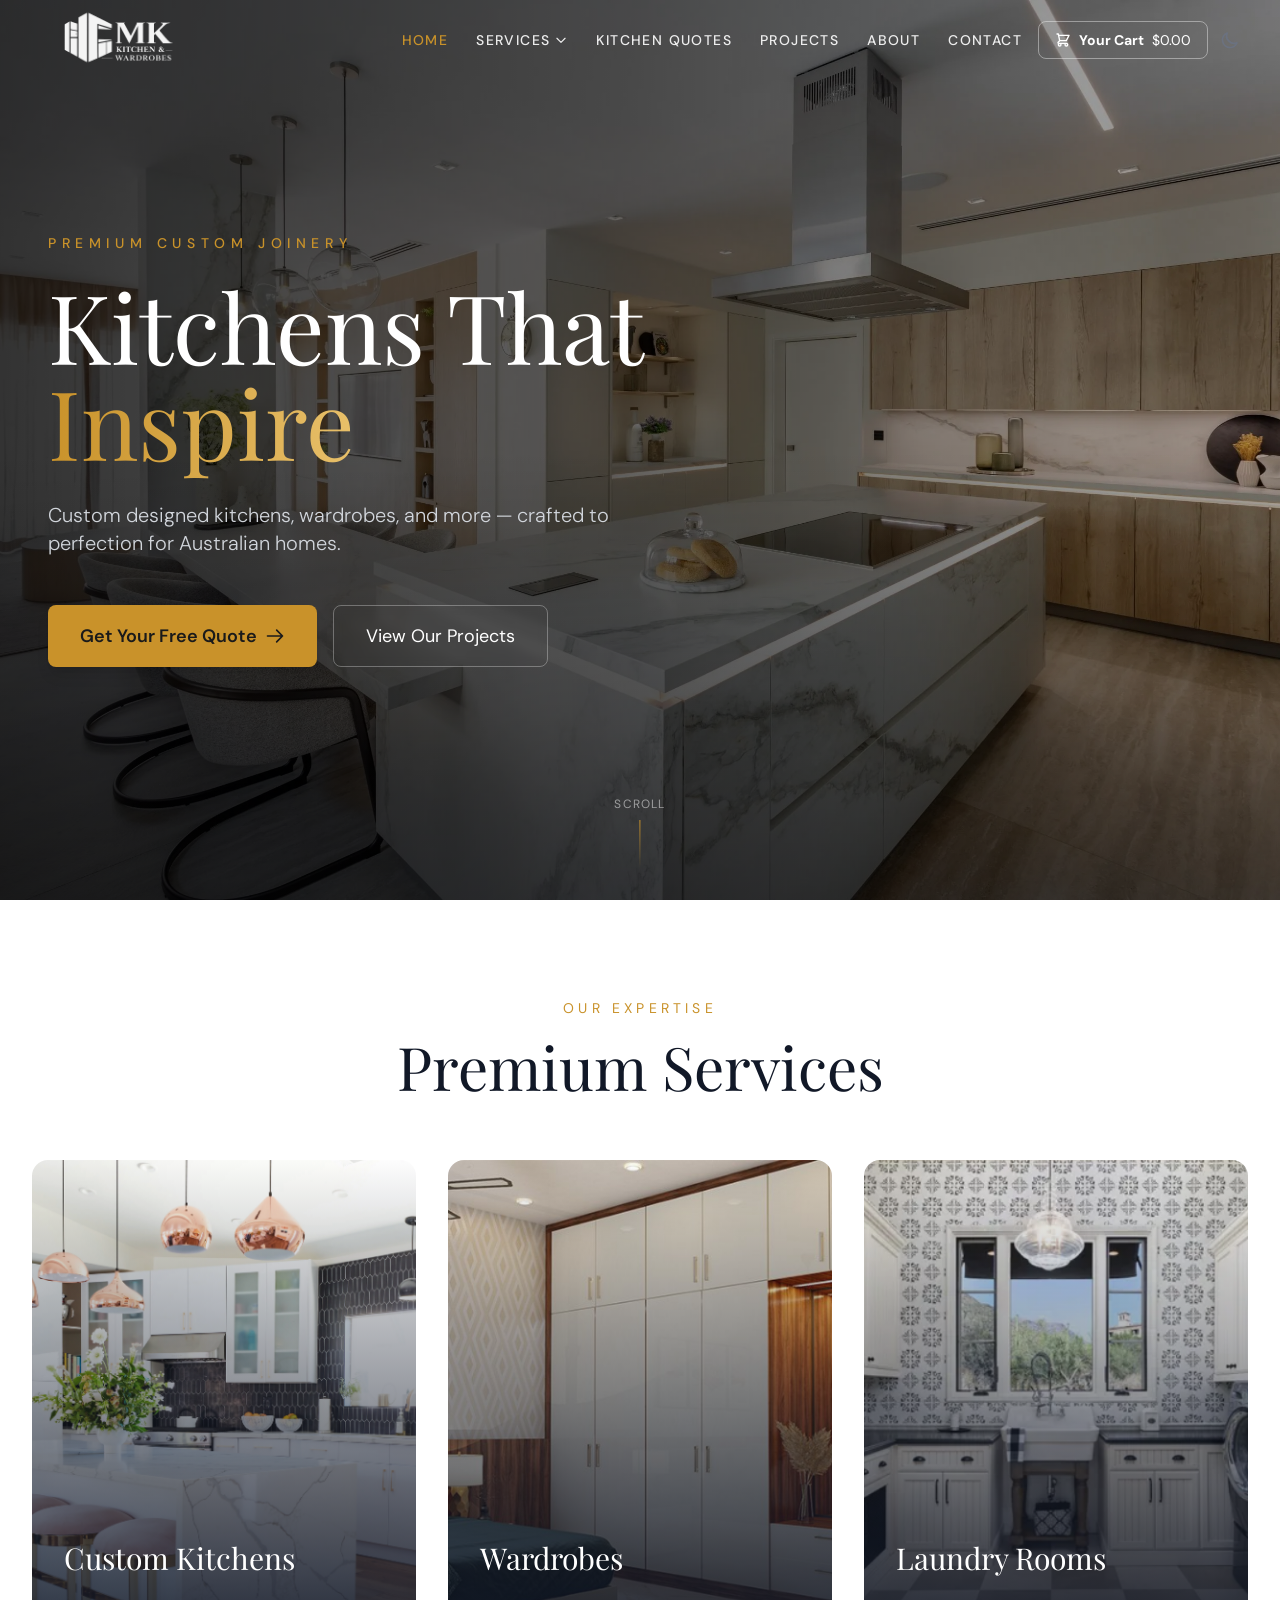
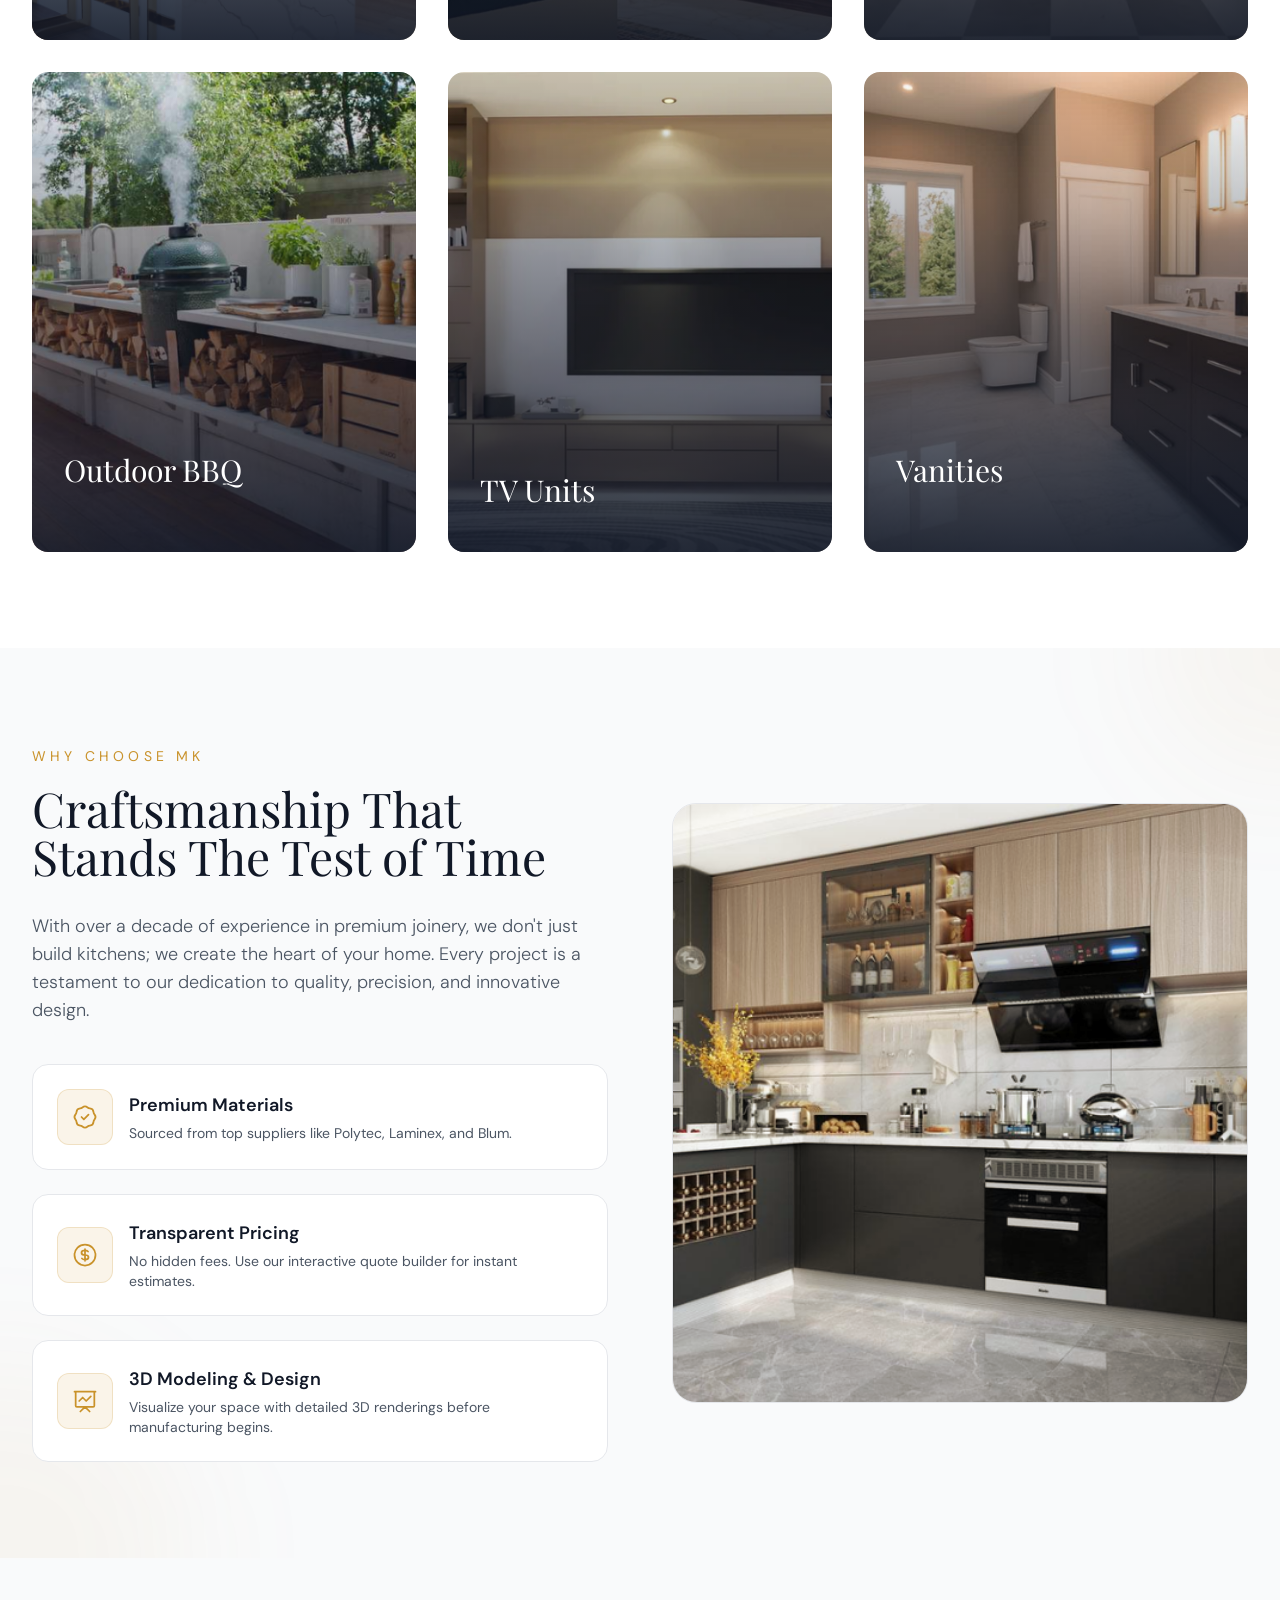
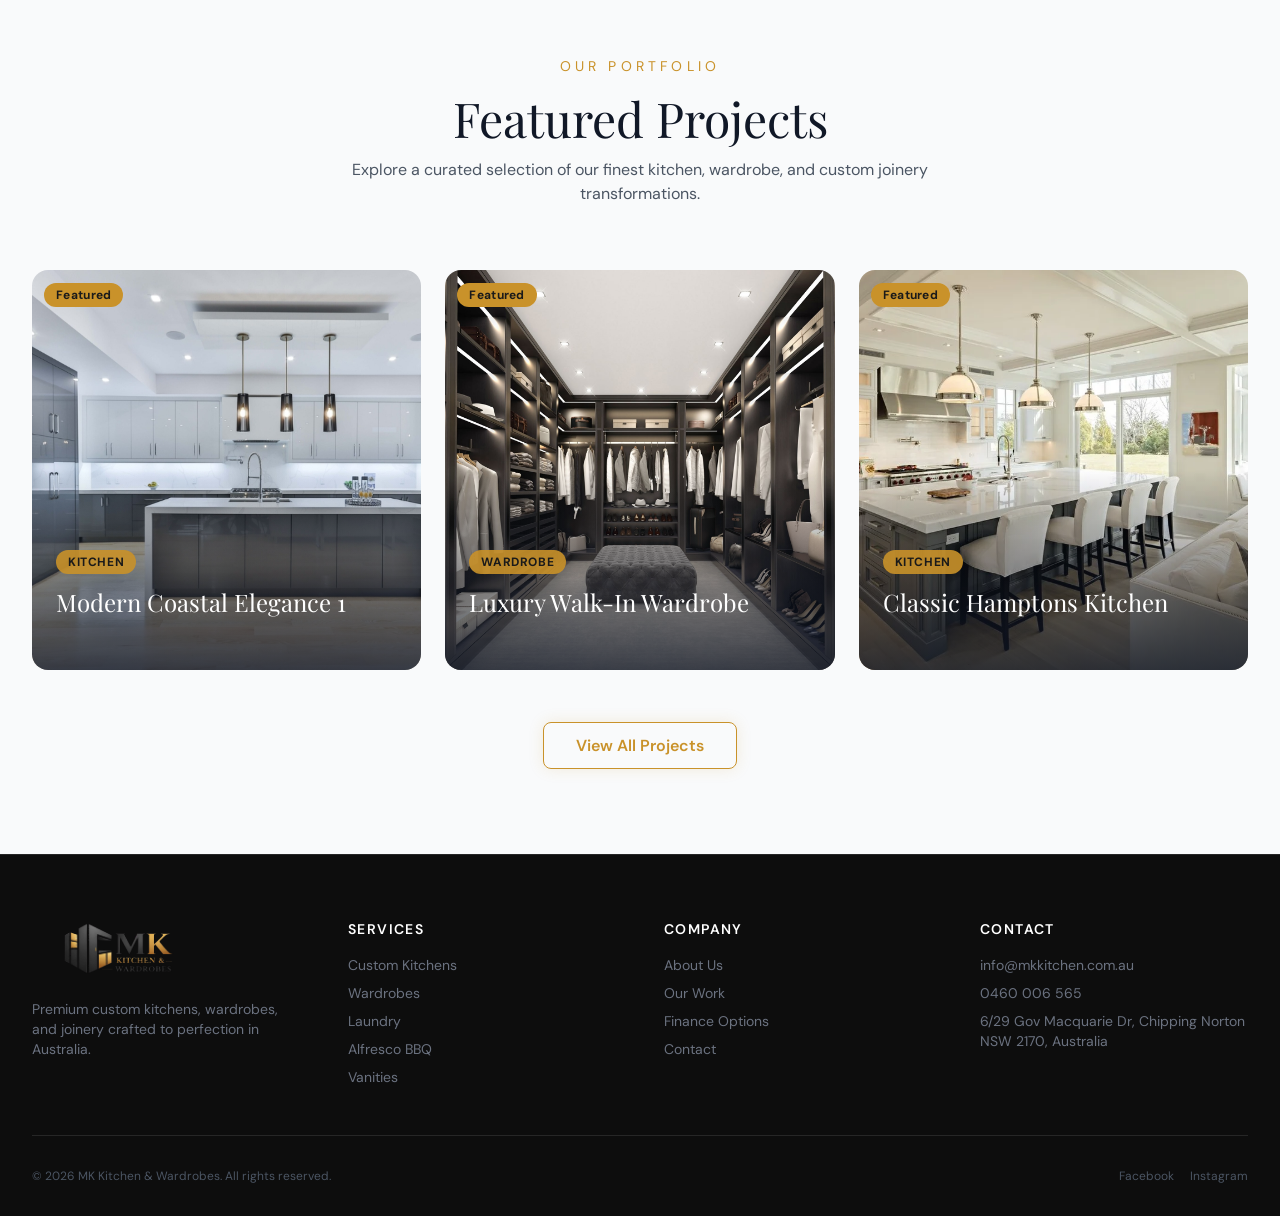
<file: index.html>
<!DOCTYPE html>
<!-- saved from url=(0025)https://mkkitchen.com.au/ -->
<html lang="en" class=""><head><meta http-equiv="Content-Type" content="text/html; charset=UTF-8">
    
    <meta name="viewport" content="width=device-width, initial-scale=1.0">
    <title>MK Kitchen &amp; Wardrobes | Premium Custom Kitchens Australia</title>
    <meta name="description" content="MK Kitchen &amp; Wardrobes - Luxury custom kitchens, wardrobes, laundry and more. Get your instant kitchen quote today.">
    <!-- Google Fonts -->
    <link rel="preconnect" href="https://fonts.googleapis.com/">
    <link rel="preconnect" href="https://fonts.gstatic.com/" crossorigin="">
    <link href="./MK Kitchen &amp; Wardrobes _ Premium Custom Kitchens Australia_files/css2" rel="stylesheet">
    <link rel="preload" as="style" href="./MK Kitchen &amp; Wardrobes _ Premium Custom Kitchens Australia_files/app-DR-AW8Hb.css"><link rel="preload" as="style" href="./MK Kitchen &amp; Wardrobes _ Premium Custom Kitchens Australia_files/app-DjnCkUpd.css"><link rel="modulepreload" as="script" href="./MK Kitchen &amp; Wardrobes _ Premium Custom Kitchens Australia_files/app-ByS0uo15.js.download"><link rel="stylesheet" href="./MK Kitchen &amp; Wardrobes _ Premium Custom Kitchens Australia_files/app-DR-AW8Hb.css"><link rel="stylesheet" href="./MK Kitchen &amp; Wardrobes _ Premium Custom Kitchens Australia_files/app-DjnCkUpd.css"><script type="module" src="./MK Kitchen &amp; Wardrobes _ Premium Custom Kitchens Australia_files/app-ByS0uo15.js.download"></script><style>:root{--backgroundOpacityMurky: rgba(255, 255, 255, 0.75);--onBackgroundLight: #EAEAEA;--background: #FFF;--onBackground: #242424;--accent: #0070F6;--default-black: rgba(0, 0, 0, 0.00);--backgroundShadow: rgba(0, 0, 0, 0.14);--onAccent: #FFF;--onAccentDisabled: #B2D4FC;--onBackgroundDisabled: #919191;--onBackgroundSecondary: #5B5B5B;--onBackgroundExtraLight: #F4F4F4;--accentHighContrast: #0070F6;--backgroundButtonDisabled: rgba(68, 68, 68, 0.10);--onBackgroundExtraLight: #F4F4F4;--scrollTrack: #E8E8E8;--scrollThumb: #A1A1A1;--buttonHover: #E0E0E0;--img-logo: url(https://mkkitchen.com.au/assets/images/logo.06ee66dba3fb456590f1.svg);--img-completed: url(https://mkkitchen.com.au/assets/images/status_ok.d443655b70d223250fa8.svg);--img-alert: url(https://mkkitchen.com.au/assets/images/alert.474be14797d7e695bcaf.svg);--img-info: url(https://mkkitchen.com.au/assets/images/info.76492dcfe96104bd0b8d.svg);--img-cross: url(https://mkkitchen.com.au/assets/images/cross.1ac057fab21d8bdcc557.svg);--img-tooltip: url(https://mkkitchen.com.au/assets/images/tooltip.50ab4baeb9ac63633068.svg);--no-video-img: url(https://mkkitchen.com.au/assets/images/no-video-illustration.93cf90d69efb23abb01c.svg)}html[data-gen-theme=dark]{--backgroundOpacityMurky: rgba(0, 0, 0, 0.70);--onBackgroundLight: #414141;--background: #202020;--onBackground: #FFF;--accent: #0070F6;--default-black: rgba(0, 0, 0, 0.00);--backgroundShadow: rgba(0, 0, 0, 0.14);--onAccent: #FFF;--onAccentDisabled: #99C6FB;--onBackgroundDisabled: #8F8F8F;--onBackgroundSecondary: #C7C7C7;--onBackgroundExtraLight: #323232;--accentHighContrast: #59A4FF;--backgroundButtonDisabled: rgba(68, 68, 68, 0.10);--buttonHover: rgba(255, 255, 255, 0.1);--onBackgroundExtraLight: #323232;--scrollTrack: #323232;--scrollThumb: #505050;--img-info: url(https://mkkitchen.com.au/assets/images/info.b9fffb45ff14293838c6.svg);--img-cross: url(https://mkkitchen.com.au/assets/images/cross.7be73e495f991ab69f2f.svg);--img-tooltip: url(https://mkkitchen.com.au/assets/images/tooltip.e5ee59ba4cf836fe189b.svg);--no-video-img: url(https://mkkitchen.com.au/assets/images/no-video-illustration.22dbc541296956e1e782.svg)}@font-face{font-family:"Roboto Regular";src:url(https://mkkitchen.com.au/assets/fonts/Roboto-Regular.ttf) format("truetype");font-weight:400;font-style:normal;font-display:swap}@font-face{font-family:"Roboto Medium";src:url(https://mkkitchen.com.au/assets/fonts/Roboto-Medium.ttf) format("truetype");font-weight:500;font-style:normal;font-display:swap}@font-face{font-family:"Roboto Bold";src:url(https://mkkitchen.com.au/assets/fonts/Roboto-Bold.ttf) format("truetype");font-weight:700;font-style:normal;font-display:swap}@font-face{font-family:"Mier B03 Pan";src:url(https://mkkitchen.com.au/assets/fonts/MierB03-Regular.ttf) format("truetype");font-weight:400;font-style:normal;font-display:swap}.video-downloader-iframe-wrap{position:fixed;top:3px;right:3px;z-index:92147483645;width:530px;height:auto;background:var(--backgroundOpacityMurky, rgba(255, 255, 255, 0.75));transition:opacity .2s;border:none;margin-right:10px;overflow:hidden;border-radius:16px}.video-downloader-iframe-wrap.rtl{right:auto;left:3px;margin-right:0;margin-left:10px}.video-downloader-iframe{width:100%;height:auto;border:none;border-radius:16px;display:block;transition:opacity .2s;opacity:1;overflow-y:auto;overflow-x:hidden;box-shadow:none;backdrop-filter:none;background:rgba(0,0,0,0)}
/*# sourceMappingURL=[data-uri] */</style></head>
<body class="antialiased font-body bg-charcoal" data-smart-converter-loaded="true">
    <div id="app" data-v-app=""><div class="min-h-screen bg-charcoal font-body flex flex-col"><nav data-v-39606dee="" class="fixed top-0 w-full z-[100] transition-colors duration-300 bg-transparent border-transparent"><div data-v-39606dee="" class="max-w-7xl mx-auto px-4 sm:px-6 lg:px-8"><div data-v-39606dee="" class="flex justify-between h-20"><div data-v-39606dee="" class="flex items-center"><a data-v-39606dee="" href="https://mkkitchen.com.au/" class="router-link-active router-link-exact-active flex-shrink-0 flex items-center" aria-current="page"><img data-v-39606dee="" src="./MK Kitchen &amp; Wardrobes _ Premium Custom Kitchens Australia_files/logo.svg" alt="MK Kitchen" class="h-16 w-auto opacity-95 transition-all duration-300 brightness-0 invert contrast-200"></a></div><div data-v-39606dee="" class="hidden lg:ml-6 lg:flex lg:items-center lg:space-x-1"><a data-v-39606dee="" href="https://mkkitchen.com.au/" class="router-link-active router-link-exact-active nav-link nav-link-active text-white/90 hover:text-white hover:bg-white/10" aria-current="page"> Home </a><div data-v-39606dee="" class="relative"><button data-v-39606dee="" class="nav-link inline-flex items-center gap-1 text-white/90 hover:text-white hover:bg-white/10"> Services <svg data-v-39606dee="" class="w-3.5 h-3.5 transition-transform duration-200" fill="none" stroke="currentColor" viewBox="0 0 24 24"><path data-v-39606dee="" stroke-linecap="round" stroke-linejoin="round" stroke-width="2" d="M19 9l-7 7-7-7"></path></svg></button><!----></div><a data-v-39606dee="" href="https://mkkitchen.com.au/kitchen-quotes" class="nav-link text-white/90 hover:text-white hover:bg-white/10"> Kitchen Quotes </a><a data-v-39606dee="" href="https://mkkitchen.com.au/projects" class="nav-link text-white/90 hover:text-white hover:bg-white/10"> Projects </a><a data-v-39606dee="" href="https://mkkitchen.com.au/about" class="nav-link text-white/90 hover:text-white hover:bg-white/10"> About </a><a data-v-39606dee="" href="https://mkkitchen.com.au/contact" class="nav-link text-white/90 hover:text-white hover:bg-white/10"> Contact </a><a data-v-39606dee="" href="https://mkkitchen.com.au/cart" class="flex items-center gap-2 ml-2 border px-4 py-2 rounded-lg transition-all text-sm font-bold relative border-white/40 text-white hover:bg-white/10 hover:border-white"><svg data-v-39606dee="" class="w-4 h-4" fill="none" stroke="currentColor" viewBox="0 0 24 24"><path data-v-39606dee="" stroke-linecap="round" stroke-linejoin="round" stroke-width="2" d="M3 3h2l.4 2M7 13h10l4-8H5.4M7 13L5.4 5M7 13l-2.293 2.293c-.63.63-.184 1.707.707 1.707H17m0 0a2 2 0 100 4 2 2 0 000-4zm-8 2a2 2 0 11-4 0 2 2 0 014 0z"></path></svg> Your Cart <span data-v-39606dee="" class="font-normal">$0.00</span><!----></a><button data-v-39606dee="" class="p-2 rounded-lg text-gray-500 hover:text-gray-900 dark:text-gray-400 dark:hover:text-white focus:outline-none transition-colors" aria-label="Toggle Dark Mode" dark-mode-override="true"><svg class="w-5 h-5" fill="none" stroke="currentColor" viewBox="0 0 24 24"><path stroke-linecap="round" stroke-linejoin="round" stroke-width="2" d="M20.354 15.354A9 9 0 018.646 3.646 9.003 9.003 0 0012 21a9.003 9.003 0 008.354-5.646z"></path></svg></button></div><div data-v-39606dee="" class="lg:hidden flex items-center gap-3"><button data-v-39606dee="" class="p-2 rounded-lg text-gray-500 hover:text-gray-900 dark:text-gray-400 dark:hover:text-white focus:outline-none transition-colors" aria-label="Toggle Dark Mode" dark-mode-override="true"><svg class="w-5 h-5" fill="none" stroke="currentColor" viewBox="0 0 24 24"><path stroke-linecap="round" stroke-linejoin="round" stroke-width="2" d="M20.354 15.354A9 9 0 018.646 3.646 9.003 9.003 0 0012 21a9.003 9.003 0 008.354-5.646z"></path></svg></button><a data-v-39606dee="" href="https://mkkitchen.com.au/cart" class="relative p-2 text-white"><svg data-v-39606dee="" class="w-6 h-6" fill="none" stroke="currentColor" viewBox="0 0 24 24"><path data-v-39606dee="" stroke-linecap="round" stroke-linejoin="round" stroke-width="2" d="M3 3h2l.4 2M7 13h10l4-8H5.4M7 13L5.4 5M7 13l-2.293 2.293c-.63.63-.184 1.707.707 1.707H17m0 0a2 2 0 100 4 2 2 0 000-4zm-8 2a2 2 0 11-4 0 2 2 0 014 0z"></path></svg><!----></a><button data-v-39606dee="" class="p-2 rounded-lg transition-colors z-[110] text-white hover:bg-white/10"><svg data-v-39606dee="" class="h-6 w-6" fill="none" viewBox="0 0 24 24" stroke="currentColor"><path data-v-39606dee="" stroke-linecap="round" stroke-linejoin="round" stroke-width="2" d="M4 6h16M4 12h16M4 18h16"></path></svg></button></div></div></div><!----><!----></nav><main class="flex-grow"><div class=""><section class="relative min-h-screen overflow-hidden"><div class="absolute inset-0"><img src="./MK Kitchen &amp; Wardrobes _ Premium Custom Kitchens Australia_files/hero-bg.webp" alt="Premium custom kitchen" class="w-full h-full object-cover"><div class="absolute inset-0 bg-gradient-to-r from-black/80 via-black/60 to-black/30"></div><div class="absolute inset-0 bg-gradient-to-t from-black/40 via-transparent to-transparent"></div></div><div class="relative z-10 flex items-center min-h-screen max-w-7xl mx-auto px-6 sm:px-8 lg:px-12"><div class="max-w-3xl py-32 sm:py-40"><p class="text-gold uppercase tracking-[0.4em] text-xs sm:text-sm mb-6 opacity-0 font-medium" style="translate: none; rotate: none; scale: none; transform: translate(0px, 0px); opacity: 1;"> Premium Custom Joinery </p><h1 class="font-display text-4xl sm:text-6xl md:text-7xl lg:text-8xl text-white leading-[1.1] opacity-0" style="translate: none; rotate: none; scale: none; transform: translate(0px, 0px); opacity: 1;"> Kitchens That <br><span class="text-gold-shimmer">Inspire</span></h1><p class="text-gray-300 text-base sm:text-lg md:text-xl mt-6 sm:mt-8 max-w-xl opacity-0 font-light leading-relaxed" style="translate: none; rotate: none; scale: none; transform: translate(0px, 0px); opacity: 1;"> Custom designed kitchens, wardrobes, and more — crafted to perfection for Australian homes. </p><div class="flex flex-col sm:flex-row flex-wrap gap-3 sm:gap-4 mt-8 sm:mt-12 opacity-0" style="translate: none; rotate: none; scale: none; transform: translate(0px, 0px); opacity: 1;"><a href="https://mkkitchen.com.au/kitchen-quotes" class="group inline-flex items-center justify-center gap-2 px-6 sm:px-8 py-3.5 sm:py-4 bg-gold text-charcoal font-semibold rounded-lg hover:bg-gold-light transition-all text-base sm:text-lg shadow-lg hover:shadow-gold/30 hover:shadow-xl hover:-translate-y-0.5"> Get Your Free Quote <svg class="w-5 h-5 transition-transform group-hover:translate-x-1" fill="none" stroke="currentColor" viewBox="0 0 24 24"><path stroke-linecap="round" stroke-linejoin="round" stroke-width="2" d="M14 5l7 7m0 0l-7 7m7-7H3"></path></svg></a><a href="https://mkkitchen.com.au/projects" class="inline-flex items-center justify-center px-6 sm:px-8 py-3.5 sm:py-4 border border-white/30 text-white rounded-lg hover:border-gold/60 hover:text-gold transition-all text-base sm:text-lg backdrop-blur-sm hover:bg-white/5"> View Our Projects </a></div></div></div><div class="absolute bottom-8 left-1/2 -translate-x-1/2 animate-bounce z-10"><div class="flex flex-col items-center gap-2"><span class="text-white/50 text-xs uppercase tracking-widest">Scroll</span><div class="w-px h-12 bg-gradient-to-b from-gold to-transparent"></div></div></div></section><section class="py-24 bg-white dark:bg-charcoal transition-colors duration-300"><div class="max-w-7xl mx-auto px-4 sm:px-6 lg:px-8"><div class="text-center mb-16"><span class="text-gold uppercase tracking-[0.3em] text-sm font-body">Our Expertise</span><h2 class="font-display text-5xl md:text-6xl text-gray-900 dark:text-white mt-4">Premium Services</h2></div><div class="grid grid-cols-1 md:grid-cols-2 lg:grid-cols-3 gap-8"><div class="group relative overflow-hidden rounded-2xl aspect-[4/5] cursor-pointer"><div class="absolute inset-0 bg-gray-100 dark:bg-charcoal-light transition-colors duration-300"><img src="./MK Kitchen &amp; Wardrobes _ Premium Custom Kitchens Australia_files/beautiful-kitchen-image.png" alt="Custom Kitchens" class="w-full h-full object-cover transition-transform duration-700 group-hover:scale-105"><div class="absolute inset-0 bg-gradient-to-t from-gray-900 via-gray-900/50 dark:from-charcoal-dark dark:via-charcoal/50 to-transparent opacity-90 group-hover:opacity-100 transition-opacity"></div></div><div class="absolute inset-0 flex flex-col justify-end p-8"><h3 class="font-display text-3xl text-white mb-2 transform translate-y-4 group-hover:translate-y-0 transition-transform duration-300">Custom Kitchens</h3><p class="text-gray-300 text-sm opacity-0 group-hover:opacity-100 transform translate-y-4 group-hover:translate-y-0 transition-all duration-300 delay-100 line-clamp-2">Bespoke designs tailored to your lifestyle and cooking needs.</p><div class="absolute top-8 right-8 w-12 h-12 rounded-full border border-white/20 flex items-center justify-center text-white opacity-0 group-hover:opacity-100 transform -translate-x-4 group-hover:translate-x-0 transition-all duration-300 group-hover:bg-gold group-hover:border-gold group-hover:text-charcoal delay-150"><svg class="w-5 h-5" fill="none" stroke="currentColor" viewBox="0 0 24 24"><path stroke-linecap="round" stroke-linejoin="round" stroke-width="2" d="M14 5l7 7m0 0l-7 7m7-7H3"></path></svg></div></div><a href="https://mkkitchen.com.au/services/kitchens" class="absolute inset-0 z-10"><span class="sr-only">View Custom Kitchens</span></a></div><div class="group relative overflow-hidden rounded-2xl aspect-[4/5] cursor-pointer"><div class="absolute inset-0 bg-gray-100 dark:bg-charcoal-light transition-colors duration-300"><img src="./MK Kitchen &amp; Wardrobes _ Premium Custom Kitchens Australia_files/Wardrobe Image.png" alt="Wardrobes" class="w-full h-full object-cover transition-transform duration-700 group-hover:scale-105"><div class="absolute inset-0 bg-gradient-to-t from-gray-900 via-gray-900/50 dark:from-charcoal-dark dark:via-charcoal/50 to-transparent opacity-90 group-hover:opacity-100 transition-opacity"></div></div><div class="absolute inset-0 flex flex-col justify-end p-8"><h3 class="font-display text-3xl text-white mb-2 transform translate-y-4 group-hover:translate-y-0 transition-transform duration-300">Wardrobes</h3><p class="text-gray-300 text-sm opacity-0 group-hover:opacity-100 transform translate-y-4 group-hover:translate-y-0 transition-all duration-300 delay-100 line-clamp-2">Elegant and functional storage solutions for any bedroom.</p><div class="absolute top-8 right-8 w-12 h-12 rounded-full border border-white/20 flex items-center justify-center text-white opacity-0 group-hover:opacity-100 transform -translate-x-4 group-hover:translate-x-0 transition-all duration-300 group-hover:bg-gold group-hover:border-gold group-hover:text-charcoal delay-150"><svg class="w-5 h-5" fill="none" stroke="currentColor" viewBox="0 0 24 24"><path stroke-linecap="round" stroke-linejoin="round" stroke-width="2" d="M14 5l7 7m0 0l-7 7m7-7H3"></path></svg></div></div><a href="https://mkkitchen.com.au/services/wardrobes" class="absolute inset-0 z-10"><span class="sr-only">View Wardrobes</span></a></div><div class="group relative overflow-hidden rounded-2xl aspect-[4/5] cursor-pointer"><div class="absolute inset-0 bg-gray-100 dark:bg-charcoal-light transition-colors duration-300"><img src="./MK Kitchen &amp; Wardrobes _ Premium Custom Kitchens Australia_files/Laundry Image.png" alt="Laundry Rooms" class="w-full h-full object-cover transition-transform duration-700 group-hover:scale-105"><div class="absolute inset-0 bg-gradient-to-t from-gray-900 via-gray-900/50 dark:from-charcoal-dark dark:via-charcoal/50 to-transparent opacity-90 group-hover:opacity-100 transition-opacity"></div></div><div class="absolute inset-0 flex flex-col justify-end p-8"><h3 class="font-display text-3xl text-white mb-2 transform translate-y-4 group-hover:translate-y-0 transition-transform duration-300">Laundry Rooms</h3><p class="text-gray-300 text-sm opacity-0 group-hover:opacity-100 transform translate-y-4 group-hover:translate-y-0 transition-all duration-300 delay-100 line-clamp-2">Maximize efficiency with our custom laundry cabinetry.</p><div class="absolute top-8 right-8 w-12 h-12 rounded-full border border-white/20 flex items-center justify-center text-white opacity-0 group-hover:opacity-100 transform -translate-x-4 group-hover:translate-x-0 transition-all duration-300 group-hover:bg-gold group-hover:border-gold group-hover:text-charcoal delay-150"><svg class="w-5 h-5" fill="none" stroke="currentColor" viewBox="0 0 24 24"><path stroke-linecap="round" stroke-linejoin="round" stroke-width="2" d="M14 5l7 7m0 0l-7 7m7-7H3"></path></svg></div></div><a href="https://mkkitchen.com.au/services/laundry" class="absolute inset-0 z-10"><span class="sr-only">View Laundry Rooms</span></a></div><div class="group relative overflow-hidden rounded-2xl aspect-[4/5] cursor-pointer"><div class="absolute inset-0 bg-gray-100 dark:bg-charcoal-light transition-colors duration-300"><img src="./MK Kitchen &amp; Wardrobes _ Premium Custom Kitchens Australia_files/BBQ.png" alt="Outdoor BBQ" class="w-full h-full object-cover transition-transform duration-700 group-hover:scale-105"><div class="absolute inset-0 bg-gradient-to-t from-gray-900 via-gray-900/50 dark:from-charcoal-dark dark:via-charcoal/50 to-transparent opacity-90 group-hover:opacity-100 transition-opacity"></div></div><div class="absolute inset-0 flex flex-col justify-end p-8"><h3 class="font-display text-3xl text-white mb-2 transform translate-y-4 group-hover:translate-y-0 transition-transform duration-300">Outdoor BBQ</h3><p class="text-gray-300 text-sm opacity-0 group-hover:opacity-100 transform translate-y-4 group-hover:translate-y-0 transition-all duration-300 delay-100 line-clamp-2">Elevate your outdoor entertaining with alfresco kitchens.</p><div class="absolute top-8 right-8 w-12 h-12 rounded-full border border-white/20 flex items-center justify-center text-white opacity-0 group-hover:opacity-100 transform -translate-x-4 group-hover:translate-x-0 transition-all duration-300 group-hover:bg-gold group-hover:border-gold group-hover:text-charcoal delay-150"><svg class="w-5 h-5" fill="none" stroke="currentColor" viewBox="0 0 24 24"><path stroke-linecap="round" stroke-linejoin="round" stroke-width="2" d="M14 5l7 7m0 0l-7 7m7-7H3"></path></svg></div></div><a href="https://mkkitchen.com.au/services/bbq" class="absolute inset-0 z-10"><span class="sr-only">View Outdoor BBQ</span></a></div><div class="group relative overflow-hidden rounded-2xl aspect-[4/5] cursor-pointer"><div class="absolute inset-0 bg-gray-100 dark:bg-charcoal-light transition-colors duration-300"><img src="./MK Kitchen &amp; Wardrobes _ Premium Custom Kitchens Australia_files/Custom TV Units.png" alt="TV Units" class="w-full h-full object-cover transition-transform duration-700 group-hover:scale-105"><div class="absolute inset-0 bg-gradient-to-t from-gray-900 via-gray-900/50 dark:from-charcoal-dark dark:via-charcoal/50 to-transparent opacity-90 group-hover:opacity-100 transition-opacity"></div></div><div class="absolute inset-0 flex flex-col justify-end p-8"><h3 class="font-display text-3xl text-white mb-2 transform translate-y-4 group-hover:translate-y-0 transition-transform duration-300">TV Units</h3><p class="text-gray-300 text-sm opacity-0 group-hover:opacity-100 transform translate-y-4 group-hover:translate-y-0 transition-all duration-300 delay-100 line-clamp-2">Seamlessly integrated entertainment centres.</p><div class="absolute top-8 right-8 w-12 h-12 rounded-full border border-white/20 flex items-center justify-center text-white opacity-0 group-hover:opacity-100 transform -translate-x-4 group-hover:translate-x-0 transition-all duration-300 group-hover:bg-gold group-hover:border-gold group-hover:text-charcoal delay-150"><svg class="w-5 h-5" fill="none" stroke="currentColor" viewBox="0 0 24 24"><path stroke-linecap="round" stroke-linejoin="round" stroke-width="2" d="M14 5l7 7m0 0l-7 7m7-7H3"></path></svg></div></div><a href="https://mkkitchen.com.au/services/tv-unit" class="absolute inset-0 z-10"><span class="sr-only">View TV Units</span></a></div><div class="group relative overflow-hidden rounded-2xl aspect-[4/5] cursor-pointer"><div class="absolute inset-0 bg-gray-100 dark:bg-charcoal-light transition-colors duration-300"><img src="./MK Kitchen &amp; Wardrobes _ Premium Custom Kitchens Australia_files/Bathroom Vanities.png" alt="Vanities" class="w-full h-full object-cover transition-transform duration-700 group-hover:scale-105"><div class="absolute inset-0 bg-gradient-to-t from-gray-900 via-gray-900/50 dark:from-charcoal-dark dark:via-charcoal/50 to-transparent opacity-90 group-hover:opacity-100 transition-opacity"></div></div><div class="absolute inset-0 flex flex-col justify-end p-8"><h3 class="font-display text-3xl text-white mb-2 transform translate-y-4 group-hover:translate-y-0 transition-transform duration-300">Vanities</h3><p class="text-gray-300 text-sm opacity-0 group-hover:opacity-100 transform translate-y-4 group-hover:translate-y-0 transition-all duration-300 delay-100 line-clamp-2">Luxurious bathroom vanities crafted to perfection.</p><div class="absolute top-8 right-8 w-12 h-12 rounded-full border border-white/20 flex items-center justify-center text-white opacity-0 group-hover:opacity-100 transform -translate-x-4 group-hover:translate-x-0 transition-all duration-300 group-hover:bg-gold group-hover:border-gold group-hover:text-charcoal delay-150"><svg class="w-5 h-5" fill="none" stroke="currentColor" viewBox="0 0 24 24"><path stroke-linecap="round" stroke-linejoin="round" stroke-width="2" d="M14 5l7 7m0 0l-7 7m7-7H3"></path></svg></div></div><a href="https://mkkitchen.com.au/services/vanities" class="absolute inset-0 z-10"><span class="sr-only">View Vanities</span></a></div></div></div></section><section class="py-24 bg-gray-50 dark:bg-charcoal-dark relative overflow-hidden transition-colors duration-300"><div class="absolute top-0 right-0 w-64 h-64 bg-gold/5 rounded-full blur-3xl -translate-y-1/2 translate-x-1/2"></div><div class="absolute bottom-0 left-0 w-96 h-96 bg-gold/5 rounded-full blur-3xl translate-y-1/2 -translate-x-1/2"></div><div class="max-w-7xl mx-auto px-4 sm:px-6 lg:px-8 relative z-10"><div class="grid grid-cols-1 lg:grid-cols-2 gap-16 items-center"><div><span class="text-gold uppercase tracking-[0.3em] text-sm font-body">Why Choose MK</span><h2 class="font-display text-5xl md:text-5xl text-gray-900 dark:text-white mt-4 mb-8 leading-tight"> Craftsmanship That Stands The Test of Time </h2><p class="text-gray-600 dark:text-gray-400 text-lg mb-10 font-light"> With over a decade of experience in premium joinery, we don't just build kitchens; we create the heart of your home. Every project is a testament to our dedication to quality, precision, and innovative design. </p><div class="space-y-6"><div class="flex flex-col sm:flex-row sm:items-center gap-4 bg-white dark:bg-charcoal/50 p-6 rounded-2xl border border-gray-200 dark:border-white/5 hover:border-gold/30 dark:hover:border-gold/30 transition-colors"><div class="flex-shrink-0 w-14 h-14 bg-gold/10 text-gold rounded-xl flex items-center justify-center border border-gold/20"><svg class="w-7 h-7" fill="none" stroke="currentColor" viewBox="0 0 24 24"><path stroke-linecap="round" stroke-linejoin="round" stroke-width="1.5" d="M9 12l2 2 4-4M7.835 4.697a3.42 3.42 0 001.946-.806 3.42 3.42 0 014.438 0 3.42 3.42 0 001.946.806 3.42 3.42 0 013.138 3.138 3.42 3.42 0 00.806 1.946 3.42 3.42 0 010 4.438 3.42 3.42 0 00-.806 1.946 3.42 3.42 0 01-3.138 3.138 3.42 3.42 0 00-1.946.806 3.42 3.42 0 01-4.438 0 3.42 3.42 0 00-1.946-.806 3.42 3.42 0 01-3.138-3.138 3.42 3.42 0 00-.806-1.946 3.42 3.42 0 010-4.438 3.42 3.42 0 00.806-1.946 3.42 3.42 0 013.138-3.138z"></path></svg></div><div><h4 class="text-gray-900 dark:text-white font-semibold text-lg">Premium Materials</h4><p class="text-gray-600 dark:text-gray-400 text-sm mt-1">Sourced from top suppliers like Polytec, Laminex, and Blum.</p></div></div><div class="flex flex-col sm:flex-row sm:items-center gap-4 bg-white dark:bg-charcoal/50 p-6 rounded-2xl border border-gray-200 dark:border-white/5 hover:border-gold/30 dark:hover:border-gold/30 transition-colors"><div class="flex-shrink-0 w-14 h-14 bg-gold/10 text-gold rounded-xl flex items-center justify-center border border-gold/20"><svg class="w-7 h-7" fill="none" stroke="currentColor" viewBox="0 0 24 24"><path stroke-linecap="round" stroke-linejoin="round" stroke-width="1.5" d="M12 8c-1.657 0-3 .895-3 2s1.343 2 3 2 3 .895 3 2-1.343 2-3 2m0-8c1.11 0 2.08.402 2.599 1M12 8V7m0 1v8m0 0v1m0-1c-1.11 0-2.08-.402-2.599-1M21 12a9 9 0 11-18 0 9 9 0 0118 0z"></path></svg></div><div><h4 class="text-gray-900 dark:text-white font-semibold text-lg">Transparent Pricing</h4><p class="text-gray-600 dark:text-gray-400 text-sm mt-1">No hidden fees. Use our interactive quote builder for instant estimates.</p></div></div><div class="flex flex-col sm:flex-row sm:items-center gap-4 bg-white dark:bg-charcoal/50 p-6 rounded-2xl border border-gray-200 dark:border-white/5 hover:border-gold/30 dark:hover:border-gold/30 transition-colors"><div class="flex-shrink-0 w-14 h-14 bg-gold/10 text-gold rounded-xl flex items-center justify-center border border-gold/20"><svg class="w-7 h-7" fill="none" stroke="currentColor" viewBox="0 0 24 24"><path stroke-linecap="round" stroke-linejoin="round" stroke-width="1.5" d="M7 12l3-3 3 3 4-4M8 21l4-4 4 4M3 4h18M4 4h16v12a1 1 0 01-1 1H5a1 1 0 01-1-1V4z"></path></svg></div><div><h4 class="text-gray-900 dark:text-white font-semibold text-lg">3D Modeling &amp; Design</h4><p class="text-gray-600 dark:text-gray-400 text-sm mt-1">Visualize your space with detailed 3D renderings before manufacturing begins.</p></div></div></div></div><div class="relative h-[600px] rounded-3xl overflow-hidden border border-gray-200 dark:border-white/10 group"><img src="./MK Kitchen &amp; Wardrobes _ Premium Custom Kitchens Australia_files/Workshop  Kitchen Image Placeholder.png" alt="Workshop MK Kitchen" class="absolute inset-0 w-full h-full object-cover transition-transform duration-700 group-hover:scale-105"><div class="absolute inset-0 bg-gold/10 mix-blend-overlay group-hover:bg-transparent transition-colors duration-500"></div><div class="absolute bottom-8 left-8 bg-white/80 dark:bg-charcoal/80 backdrop-blur-md border border-gray-200 dark:border-white/20 p-6 rounded-2xl transform translate-y-4 group-hover:translate-y-0 opacity-0 group-hover:opacity-100 transition-all duration-500 delay-100"><p class="font-display text-5xl text-gold mb-1">10+</p><p class="text-gray-900 dark:text-white font-medium text-sm">Years of Excellence</p><p class="text-gray-600 dark:text-gray-400 text-xs mt-1">in Custom Joinery</p></div></div></div></div></section><section class="py-24 bg-gray-50 dark:bg-charcoal transition-colors duration-300"><div class="max-w-7xl mx-auto px-4 sm:px-6 lg:px-8 flex flex-col items-center"><div class="text-center mb-16 max-w-2xl"><span class="text-gold uppercase tracking-[0.3em] text-sm font-body">Our Portfolio</span><h2 class="font-display text-4xl md:text-5xl text-gray-900 dark:text-white mt-4">Featured Projects</h2><p class="text-gray-600 dark:text-gray-400 mt-4">Explore a curated selection of our finest kitchen, wardrobe, and custom joinery transformations.</p></div><div class="grid grid-cols-1 md:grid-cols-2 lg:grid-cols-3 gap-6 w-full"><a href="https://mkkitchen.com.au/projects" class="group relative rounded-2xl overflow-hidden aspect-square md:aspect-auto md:h-[400px] cursor-pointer"><img src="./MK Kitchen &amp; Wardrobes _ Premium Custom Kitchens Australia_files/tuw6GhN5BlxhJ6V6UU6NOeEvULBqFhgNxnfoTcHZ.jpg" alt="Modern Coastal Elegance 1" class="absolute inset-0 w-full h-full object-cover group-hover:scale-110 transition-transform duration-700"><div class="absolute inset-0 bg-gradient-to-t from-gray-900 dark:from-charcoal-dark via-transparent to-transparent opacity-80 group-hover:opacity-100 transition-opacity duration-300"></div><div class="absolute top-3 left-3"><span class="bg-gold text-charcoal text-xs font-bold px-3 py-1 rounded-full tracking-wide">Featured</span></div><div class="absolute bottom-6 left-6 right-6 transform translate-y-4 group-hover:translate-y-0 transition-transform duration-300"><span class="bg-gold/90 text-charcoal text-xs px-3 py-1 rounded-full font-bold uppercase tracking-wider mb-3 inline-block">Kitchen</span><h3 class="font-display text-2xl text-white">Modern Coastal Elegance 1</h3><p class="text-gray-300 text-sm mt-1 opacity-0 group-hover:opacity-100 transition-opacity duration-300 delay-100 line-clamp-2">Polytec Woodmatt finishes with a massive marble central island.Polytec Woodmatt finishes with a massive marble central island.Polytec Woodmatt finishes with a massive marble central island.</p></div></a><a href="https://mkkitchen.com.au/projects" class="group relative rounded-2xl overflow-hidden aspect-square md:aspect-auto md:h-[400px] cursor-pointer"><img src="./MK Kitchen &amp; Wardrobes _ Premium Custom Kitchens Australia_files/uNKVH0uUMifY28sCMTPS8DeOU8GvhqeosrugupQt.jpg" alt="Luxury Walk-In Wardrobe" class="absolute inset-0 w-full h-full object-cover group-hover:scale-110 transition-transform duration-700"><div class="absolute inset-0 bg-gradient-to-t from-gray-900 dark:from-charcoal-dark via-transparent to-transparent opacity-80 group-hover:opacity-100 transition-opacity duration-300"></div><div class="absolute top-3 left-3"><span class="bg-gold text-charcoal text-xs font-bold px-3 py-1 rounded-full tracking-wide">Featured</span></div><div class="absolute bottom-6 left-6 right-6 transform translate-y-4 group-hover:translate-y-0 transition-transform duration-300"><span class="bg-gold/90 text-charcoal text-xs px-3 py-1 rounded-full font-bold uppercase tracking-wider mb-3 inline-block">Wardrobe</span><h3 class="font-display text-2xl text-white">Luxury Walk-In Wardrobe</h3><p class="text-gray-300 text-sm mt-1 opacity-0 group-hover:opacity-100 transition-opacity duration-300 delay-100 line-clamp-2">Custom lighting and island dresser with full-height mirrors.</p></div></a><a href="https://mkkitchen.com.au/projects" class="group relative rounded-2xl overflow-hidden aspect-square md:aspect-auto md:h-[400px] cursor-pointer"><img src="./MK Kitchen &amp; Wardrobes _ Premium Custom Kitchens Australia_files/RFGqPH3NNBaaNSoQK8zn0TD9XTJGT7Y5PCtqIImv.webp" alt="Classic Hamptons Kitchen" class="absolute inset-0 w-full h-full object-cover group-hover:scale-110 transition-transform duration-700"><div class="absolute inset-0 bg-gradient-to-t from-gray-900 dark:from-charcoal-dark via-transparent to-transparent opacity-80 group-hover:opacity-100 transition-opacity duration-300"></div><div class="absolute top-3 left-3"><span class="bg-gold text-charcoal text-xs font-bold px-3 py-1 rounded-full tracking-wide">Featured</span></div><div class="absolute bottom-6 left-6 right-6 transform translate-y-4 group-hover:translate-y-0 transition-transform duration-300"><span class="bg-gold/90 text-charcoal text-xs px-3 py-1 rounded-full font-bold uppercase tracking-wider mb-3 inline-block">Kitchen</span><h3 class="font-display text-2xl text-white">Classic Hamptons Kitchen</h3><p class="text-gray-300 text-sm mt-1 opacity-0 group-hover:opacity-100 transition-opacity duration-300 delay-100 line-clamp-2">Shaker doors, marble benchtops and antique brass hardware.</p></div></a></div><div class="mt-16"><a href="https://mkkitchen.com.au/projects" class="px-8 py-3 border border-gold text-gold hover:bg-gold hover:text-charcoal dark:hover:text-charcoal rounded-lg font-semibold transition-all shadow-[0_0_15px_rgba(201,146,42,0.15)]"> View All Projects </a></div></div></section></div></main><footer class="bg-charcoal-dark pt-16 pb-8 border-t border-white/10 mt-auto"><div class="max-w-7xl mx-auto px-4 sm:px-6 lg:px-8"><div class="grid grid-cols-1 md:grid-cols-4 gap-12 mb-12"><div class="col-span-1 md:col-span-1"><img src="./MK Kitchen &amp; Wardrobes _ Premium Custom Kitchens Australia_files/logo.svg" alt="MK Kitchen" class="h-16 w-auto opacity-95"><p class="mt-4 text-gray-500 text-sm">Premium custom kitchens, wardrobes, and joinery crafted to perfection in Australia.</p></div><div><h3 class="text-white font-semibold mb-4 uppercase tracking-widest text-sm">Services</h3><ul class="space-y-2 text-gray-500 text-sm"><li><a href="https://mkkitchen.com.au/services/kitchens" class="hover:text-gold transition-colors">Custom Kitchens</a></li><li><a href="https://mkkitchen.com.au/services/wardrobes" class="hover:text-gold transition-colors">Wardrobes</a></li><li><a href="https://mkkitchen.com.au/services/laundry" class="hover:text-gold transition-colors">Laundry</a></li><li><a href="https://mkkitchen.com.au/services/bbq" class="hover:text-gold transition-colors">Alfresco BBQ</a></li><li><a href="https://mkkitchen.com.au/services/vanities" class="hover:text-gold transition-colors">Vanities</a></li></ul></div><div><h3 class="text-white font-semibold mb-4 uppercase tracking-widest text-sm">Company</h3><ul class="space-y-2 text-gray-500 text-sm"><li><a href="https://mkkitchen.com.au/about" class="hover:text-gold transition-colors">About Us</a></li><li><a href="https://mkkitchen.com.au/projects" class="hover:text-gold transition-colors">Our Work</a></li><li><a href="https://mkkitchen.com.au/finance" class="hover:text-gold transition-colors">Finance Options</a></li><li><a href="https://mkkitchen.com.au/contact" class="hover:text-gold transition-colors">Contact</a></li></ul></div><div><h3 class="text-white font-semibold mb-4 uppercase tracking-widest text-sm">Contact</h3><ul class="space-y-2 text-gray-500 text-sm"><li><a href="mailto:info@mkkitchen.com.au" class="hover:text-gold transition-colors">info@mkkitchen.com.au</a></li><li><a href="tel:0460006565" class="hover:text-gold transition-colors">0460 006 565</a></li><li>6/29 Gov Macquarie Dr, Chipping Norton NSW 2170, Australia</li></ul></div></div><div class="border-t border-white/10 pt-8 flex flex-col md:flex-row justify-between items-center text-xs text-gray-600"><p>© 2026 MK Kitchen &amp; Wardrobes. All rights reserved.</p><div class="space-x-4 mt-4 md:mt-0"><a href="https://facebook.com/" target="_blank" class="hover:text-gold transition-colors">Facebook</a><a href="https://instagram.com/" target="_blank" class="hover:text-gold transition-colors">Instagram</a></div></div></div></footer></div></div>


</body></html>
</file>
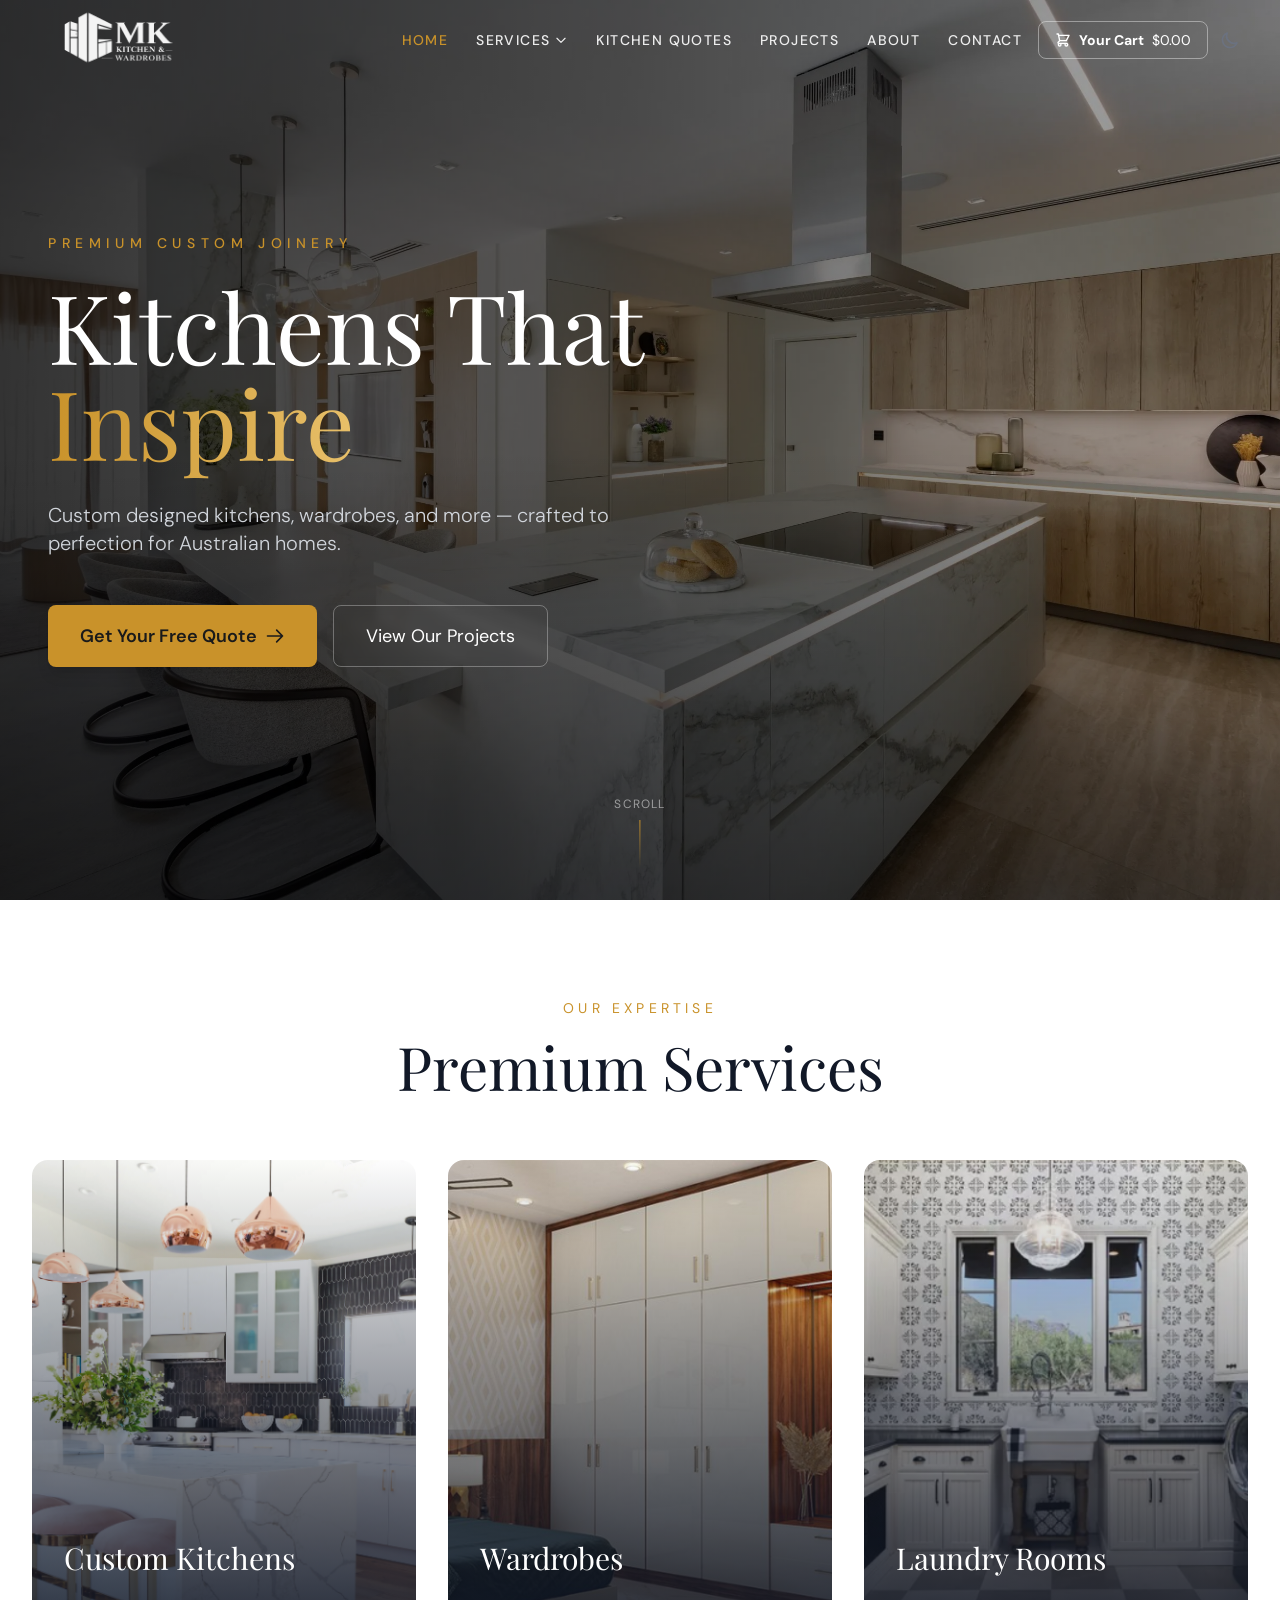
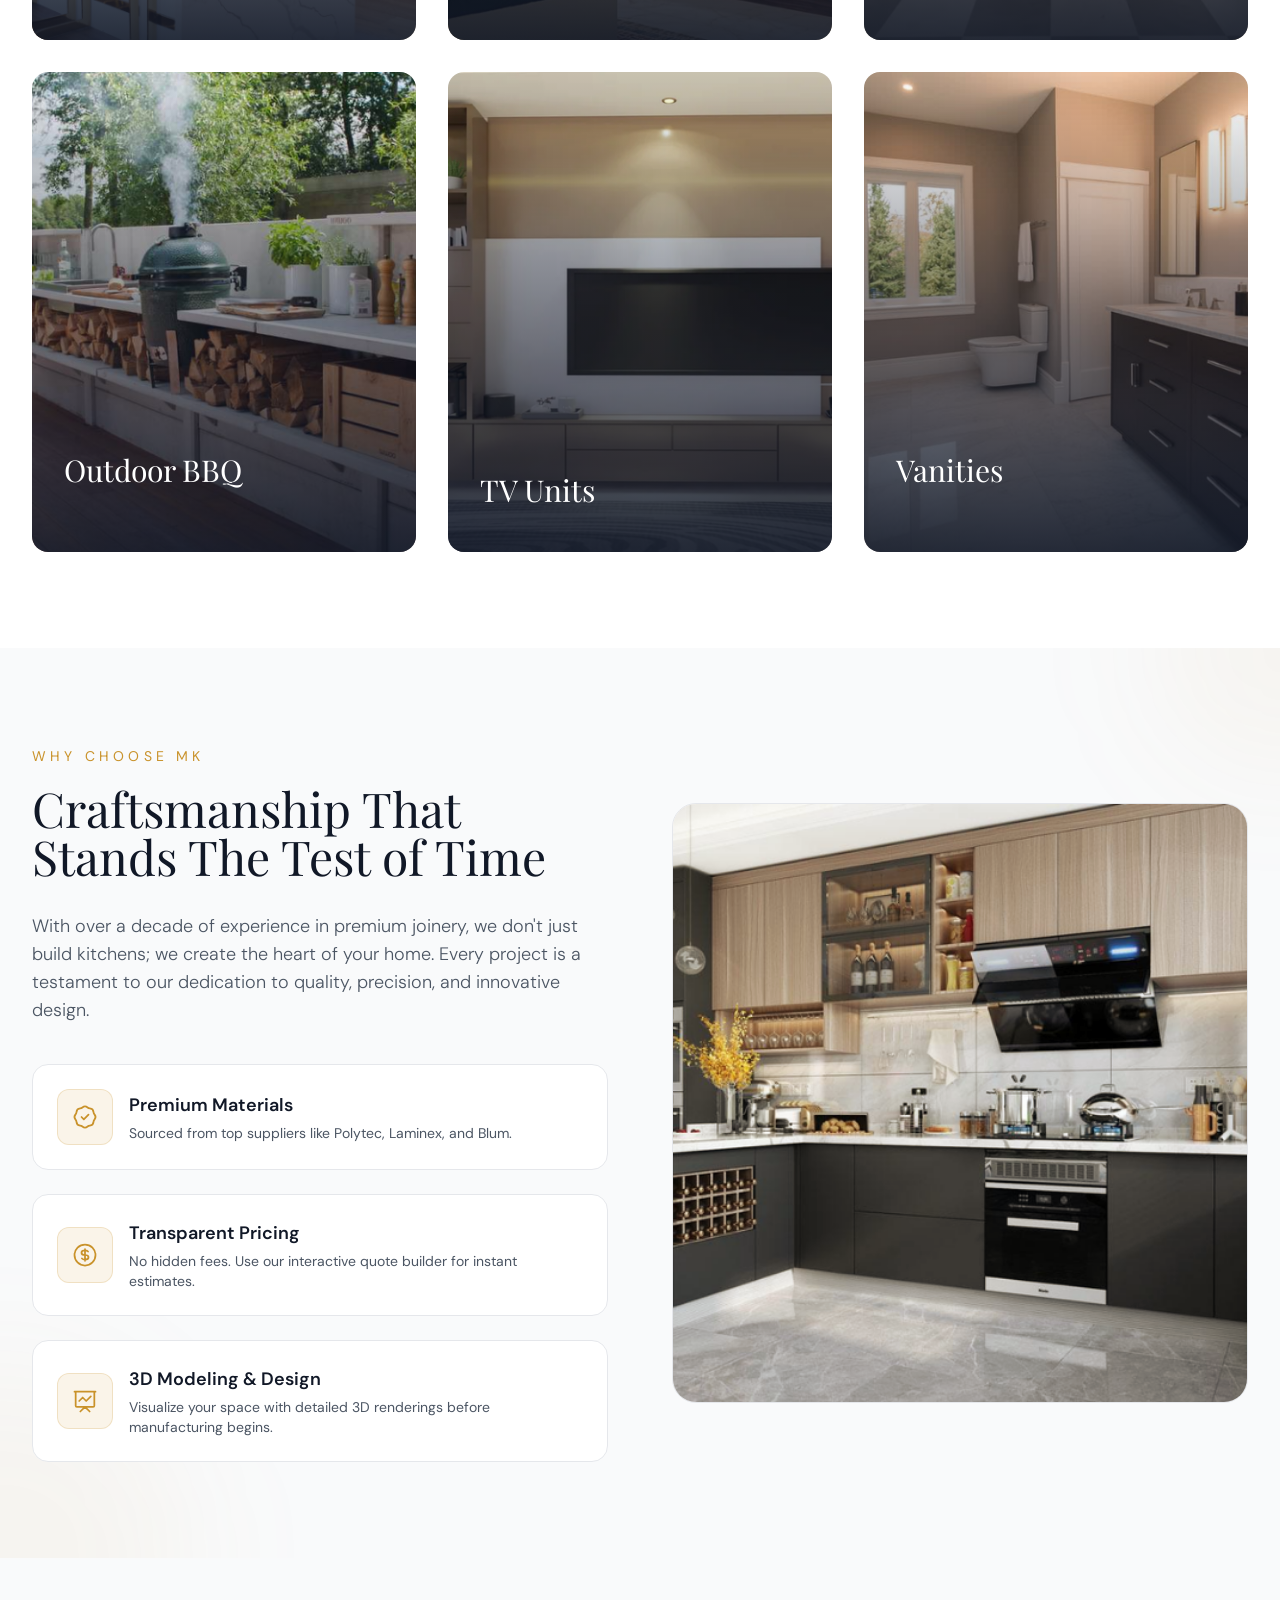
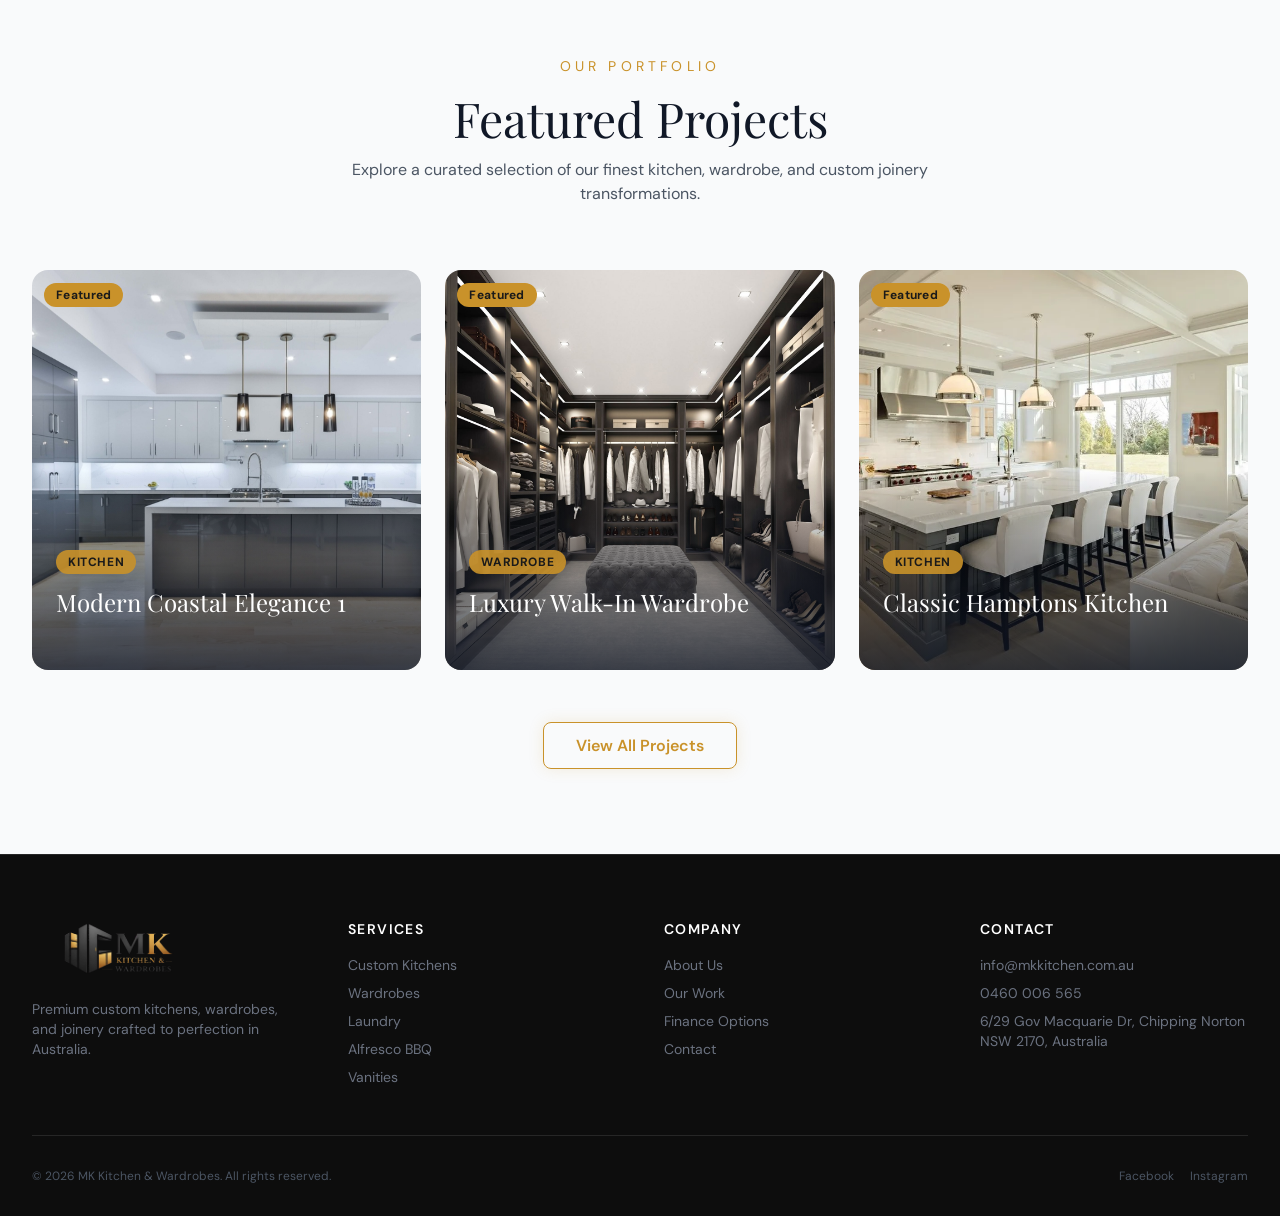
<file: MK Kitchen & Wardrobes _ Premium Custom Kitchens Australia.html>
<!DOCTYPE html>
<!-- saved from url=(0025)https://mkkitchen.com.au/ -->
<html lang="en" class=""><head><meta http-equiv="Content-Type" content="text/html; charset=UTF-8">
    
    <meta name="viewport" content="width=device-width, initial-scale=1.0">
    <title>MK Kitchen &amp; Wardrobes | Premium Custom Kitchens Australia</title>
    <meta name="description" content="MK Kitchen &amp; Wardrobes - Luxury custom kitchens, wardrobes, laundry and more. Get your instant kitchen quote today.">
    <!-- Google Fonts -->
    <link rel="preconnect" href="https://fonts.googleapis.com/">
    <link rel="preconnect" href="https://fonts.gstatic.com/" crossorigin="">
    <link href="./MK Kitchen &amp; Wardrobes _ Premium Custom Kitchens Australia_files/css2" rel="stylesheet">
    <link rel="preload" as="style" href="./MK Kitchen &amp; Wardrobes _ Premium Custom Kitchens Australia_files/app-DR-AW8Hb.css"><link rel="preload" as="style" href="./MK Kitchen &amp; Wardrobes _ Premium Custom Kitchens Australia_files/app-DjnCkUpd.css"><link rel="modulepreload" as="script" href="./MK Kitchen &amp; Wardrobes _ Premium Custom Kitchens Australia_files/app-ByS0uo15.js.download"><link rel="stylesheet" href="./MK Kitchen &amp; Wardrobes _ Premium Custom Kitchens Australia_files/app-DR-AW8Hb.css"><link rel="stylesheet" href="./MK Kitchen &amp; Wardrobes _ Premium Custom Kitchens Australia_files/app-DjnCkUpd.css"><script type="module" src="./MK Kitchen &amp; Wardrobes _ Premium Custom Kitchens Australia_files/app-ByS0uo15.js.download"></script><style>:root{--backgroundOpacityMurky: rgba(255, 255, 255, 0.75);--onBackgroundLight: #EAEAEA;--background: #FFF;--onBackground: #242424;--accent: #0070F6;--default-black: rgba(0, 0, 0, 0.00);--backgroundShadow: rgba(0, 0, 0, 0.14);--onAccent: #FFF;--onAccentDisabled: #B2D4FC;--onBackgroundDisabled: #919191;--onBackgroundSecondary: #5B5B5B;--onBackgroundExtraLight: #F4F4F4;--accentHighContrast: #0070F6;--backgroundButtonDisabled: rgba(68, 68, 68, 0.10);--onBackgroundExtraLight: #F4F4F4;--scrollTrack: #E8E8E8;--scrollThumb: #A1A1A1;--buttonHover: #E0E0E0;--img-logo: url(https://mkkitchen.com.au/assets/images/logo.06ee66dba3fb456590f1.svg);--img-completed: url(https://mkkitchen.com.au/assets/images/status_ok.d443655b70d223250fa8.svg);--img-alert: url(https://mkkitchen.com.au/assets/images/alert.474be14797d7e695bcaf.svg);--img-info: url(https://mkkitchen.com.au/assets/images/info.76492dcfe96104bd0b8d.svg);--img-cross: url(https://mkkitchen.com.au/assets/images/cross.1ac057fab21d8bdcc557.svg);--img-tooltip: url(https://mkkitchen.com.au/assets/images/tooltip.50ab4baeb9ac63633068.svg);--no-video-img: url(https://mkkitchen.com.au/assets/images/no-video-illustration.93cf90d69efb23abb01c.svg)}html[data-gen-theme=dark]{--backgroundOpacityMurky: rgba(0, 0, 0, 0.70);--onBackgroundLight: #414141;--background: #202020;--onBackground: #FFF;--accent: #0070F6;--default-black: rgba(0, 0, 0, 0.00);--backgroundShadow: rgba(0, 0, 0, 0.14);--onAccent: #FFF;--onAccentDisabled: #99C6FB;--onBackgroundDisabled: #8F8F8F;--onBackgroundSecondary: #C7C7C7;--onBackgroundExtraLight: #323232;--accentHighContrast: #59A4FF;--backgroundButtonDisabled: rgba(68, 68, 68, 0.10);--buttonHover: rgba(255, 255, 255, 0.1);--onBackgroundExtraLight: #323232;--scrollTrack: #323232;--scrollThumb: #505050;--img-info: url(https://mkkitchen.com.au/assets/images/info.b9fffb45ff14293838c6.svg);--img-cross: url(https://mkkitchen.com.au/assets/images/cross.7be73e495f991ab69f2f.svg);--img-tooltip: url(https://mkkitchen.com.au/assets/images/tooltip.e5ee59ba4cf836fe189b.svg);--no-video-img: url(https://mkkitchen.com.au/assets/images/no-video-illustration.22dbc541296956e1e782.svg)}@font-face{font-family:"Roboto Regular";src:url(https://mkkitchen.com.au/assets/fonts/Roboto-Regular.ttf) format("truetype");font-weight:400;font-style:normal;font-display:swap}@font-face{font-family:"Roboto Medium";src:url(https://mkkitchen.com.au/assets/fonts/Roboto-Medium.ttf) format("truetype");font-weight:500;font-style:normal;font-display:swap}@font-face{font-family:"Roboto Bold";src:url(https://mkkitchen.com.au/assets/fonts/Roboto-Bold.ttf) format("truetype");font-weight:700;font-style:normal;font-display:swap}@font-face{font-family:"Mier B03 Pan";src:url(https://mkkitchen.com.au/assets/fonts/MierB03-Regular.ttf) format("truetype");font-weight:400;font-style:normal;font-display:swap}.video-downloader-iframe-wrap{position:fixed;top:3px;right:3px;z-index:92147483645;width:530px;height:auto;background:var(--backgroundOpacityMurky, rgba(255, 255, 255, 0.75));transition:opacity .2s;border:none;margin-right:10px;overflow:hidden;border-radius:16px}.video-downloader-iframe-wrap.rtl{right:auto;left:3px;margin-right:0;margin-left:10px}.video-downloader-iframe{width:100%;height:auto;border:none;border-radius:16px;display:block;transition:opacity .2s;opacity:1;overflow-y:auto;overflow-x:hidden;box-shadow:none;backdrop-filter:none;background:rgba(0,0,0,0)}
/*# sourceMappingURL=[data-uri] */</style></head>
<body class="antialiased font-body bg-charcoal" data-smart-converter-loaded="true">
    <div id="app" data-v-app=""><div class="min-h-screen bg-charcoal font-body flex flex-col"><nav data-v-39606dee="" class="fixed top-0 w-full z-[100] transition-colors duration-300 bg-transparent border-transparent"><div data-v-39606dee="" class="max-w-7xl mx-auto px-4 sm:px-6 lg:px-8"><div data-v-39606dee="" class="flex justify-between h-20"><div data-v-39606dee="" class="flex items-center"><a data-v-39606dee="" href="https://mkkitchen.com.au/" class="router-link-active router-link-exact-active flex-shrink-0 flex items-center" aria-current="page"><img data-v-39606dee="" src="./MK Kitchen &amp; Wardrobes _ Premium Custom Kitchens Australia_files/logo.svg" alt="MK Kitchen" class="h-16 w-auto opacity-95 transition-all duration-300 brightness-0 invert contrast-200"></a></div><div data-v-39606dee="" class="hidden lg:ml-6 lg:flex lg:items-center lg:space-x-1"><a data-v-39606dee="" href="https://mkkitchen.com.au/" class="router-link-active router-link-exact-active nav-link nav-link-active text-white/90 hover:text-white hover:bg-white/10" aria-current="page"> Home </a><div data-v-39606dee="" class="relative"><button data-v-39606dee="" class="nav-link inline-flex items-center gap-1 text-white/90 hover:text-white hover:bg-white/10"> Services <svg data-v-39606dee="" class="w-3.5 h-3.5 transition-transform duration-200" fill="none" stroke="currentColor" viewBox="0 0 24 24"><path data-v-39606dee="" stroke-linecap="round" stroke-linejoin="round" stroke-width="2" d="M19 9l-7 7-7-7"></path></svg></button><!----></div><a data-v-39606dee="" href="https://mkkitchen.com.au/kitchen-quotes" class="nav-link text-white/90 hover:text-white hover:bg-white/10"> Kitchen Quotes </a><a data-v-39606dee="" href="https://mkkitchen.com.au/projects" class="nav-link text-white/90 hover:text-white hover:bg-white/10"> Projects </a><a data-v-39606dee="" href="https://mkkitchen.com.au/about" class="nav-link text-white/90 hover:text-white hover:bg-white/10"> About </a><a data-v-39606dee="" href="https://mkkitchen.com.au/contact" class="nav-link text-white/90 hover:text-white hover:bg-white/10"> Contact </a><a data-v-39606dee="" href="https://mkkitchen.com.au/cart" class="flex items-center gap-2 ml-2 border px-4 py-2 rounded-lg transition-all text-sm font-bold relative border-white/40 text-white hover:bg-white/10 hover:border-white"><svg data-v-39606dee="" class="w-4 h-4" fill="none" stroke="currentColor" viewBox="0 0 24 24"><path data-v-39606dee="" stroke-linecap="round" stroke-linejoin="round" stroke-width="2" d="M3 3h2l.4 2M7 13h10l4-8H5.4M7 13L5.4 5M7 13l-2.293 2.293c-.63.63-.184 1.707.707 1.707H17m0 0a2 2 0 100 4 2 2 0 000-4zm-8 2a2 2 0 11-4 0 2 2 0 014 0z"></path></svg> Your Cart <span data-v-39606dee="" class="font-normal">$0.00</span><!----></a><button data-v-39606dee="" class="p-2 rounded-lg text-gray-500 hover:text-gray-900 dark:text-gray-400 dark:hover:text-white focus:outline-none transition-colors" aria-label="Toggle Dark Mode" dark-mode-override="true"><svg class="w-5 h-5" fill="none" stroke="currentColor" viewBox="0 0 24 24"><path stroke-linecap="round" stroke-linejoin="round" stroke-width="2" d="M20.354 15.354A9 9 0 018.646 3.646 9.003 9.003 0 0012 21a9.003 9.003 0 008.354-5.646z"></path></svg></button></div><div data-v-39606dee="" class="lg:hidden flex items-center gap-3"><button data-v-39606dee="" class="p-2 rounded-lg text-gray-500 hover:text-gray-900 dark:text-gray-400 dark:hover:text-white focus:outline-none transition-colors" aria-label="Toggle Dark Mode" dark-mode-override="true"><svg class="w-5 h-5" fill="none" stroke="currentColor" viewBox="0 0 24 24"><path stroke-linecap="round" stroke-linejoin="round" stroke-width="2" d="M20.354 15.354A9 9 0 018.646 3.646 9.003 9.003 0 0012 21a9.003 9.003 0 008.354-5.646z"></path></svg></button><a data-v-39606dee="" href="https://mkkitchen.com.au/cart" class="relative p-2 text-white"><svg data-v-39606dee="" class="w-6 h-6" fill="none" stroke="currentColor" viewBox="0 0 24 24"><path data-v-39606dee="" stroke-linecap="round" stroke-linejoin="round" stroke-width="2" d="M3 3h2l.4 2M7 13h10l4-8H5.4M7 13L5.4 5M7 13l-2.293 2.293c-.63.63-.184 1.707.707 1.707H17m0 0a2 2 0 100 4 2 2 0 000-4zm-8 2a2 2 0 11-4 0 2 2 0 014 0z"></path></svg><!----></a><button data-v-39606dee="" class="p-2 rounded-lg transition-colors z-[110] text-white hover:bg-white/10"><svg data-v-39606dee="" class="h-6 w-6" fill="none" viewBox="0 0 24 24" stroke="currentColor"><path data-v-39606dee="" stroke-linecap="round" stroke-linejoin="round" stroke-width="2" d="M4 6h16M4 12h16M4 18h16"></path></svg></button></div></div></div><!----><!----></nav><main class="flex-grow"><div class=""><section class="relative min-h-screen overflow-hidden"><div class="absolute inset-0"><img src="./MK Kitchen &amp; Wardrobes _ Premium Custom Kitchens Australia_files/hero-bg.webp" alt="Premium custom kitchen" class="w-full h-full object-cover"><div class="absolute inset-0 bg-gradient-to-r from-black/80 via-black/60 to-black/30"></div><div class="absolute inset-0 bg-gradient-to-t from-black/40 via-transparent to-transparent"></div></div><div class="relative z-10 flex items-center min-h-screen max-w-7xl mx-auto px-6 sm:px-8 lg:px-12"><div class="max-w-3xl py-32 sm:py-40"><p class="text-gold uppercase tracking-[0.4em] text-xs sm:text-sm mb-6 opacity-0 font-medium" style="translate: none; rotate: none; scale: none; transform: translate(0px, 0px); opacity: 1;"> Premium Custom Joinery </p><h1 class="font-display text-4xl sm:text-6xl md:text-7xl lg:text-8xl text-white leading-[1.1] opacity-0" style="translate: none; rotate: none; scale: none; transform: translate(0px, 0px); opacity: 1;"> Kitchens That <br><span class="text-gold-shimmer">Inspire</span></h1><p class="text-gray-300 text-base sm:text-lg md:text-xl mt-6 sm:mt-8 max-w-xl opacity-0 font-light leading-relaxed" style="translate: none; rotate: none; scale: none; transform: translate(0px, 0px); opacity: 1;"> Custom designed kitchens, wardrobes, and more — crafted to perfection for Australian homes. </p><div class="flex flex-col sm:flex-row flex-wrap gap-3 sm:gap-4 mt-8 sm:mt-12 opacity-0" style="translate: none; rotate: none; scale: none; transform: translate(0px, 0px); opacity: 1;"><a href="https://mkkitchen.com.au/kitchen-quotes" class="group inline-flex items-center justify-center gap-2 px-6 sm:px-8 py-3.5 sm:py-4 bg-gold text-charcoal font-semibold rounded-lg hover:bg-gold-light transition-all text-base sm:text-lg shadow-lg hover:shadow-gold/30 hover:shadow-xl hover:-translate-y-0.5"> Get Your Free Quote <svg class="w-5 h-5 transition-transform group-hover:translate-x-1" fill="none" stroke="currentColor" viewBox="0 0 24 24"><path stroke-linecap="round" stroke-linejoin="round" stroke-width="2" d="M14 5l7 7m0 0l-7 7m7-7H3"></path></svg></a><a href="https://mkkitchen.com.au/projects" class="inline-flex items-center justify-center px-6 sm:px-8 py-3.5 sm:py-4 border border-white/30 text-white rounded-lg hover:border-gold/60 hover:text-gold transition-all text-base sm:text-lg backdrop-blur-sm hover:bg-white/5"> View Our Projects </a></div></div></div><div class="absolute bottom-8 left-1/2 -translate-x-1/2 animate-bounce z-10"><div class="flex flex-col items-center gap-2"><span class="text-white/50 text-xs uppercase tracking-widest">Scroll</span><div class="w-px h-12 bg-gradient-to-b from-gold to-transparent"></div></div></div></section><section class="py-24 bg-white dark:bg-charcoal transition-colors duration-300"><div class="max-w-7xl mx-auto px-4 sm:px-6 lg:px-8"><div class="text-center mb-16"><span class="text-gold uppercase tracking-[0.3em] text-sm font-body">Our Expertise</span><h2 class="font-display text-5xl md:text-6xl text-gray-900 dark:text-white mt-4">Premium Services</h2></div><div class="grid grid-cols-1 md:grid-cols-2 lg:grid-cols-3 gap-8"><div class="group relative overflow-hidden rounded-2xl aspect-[4/5] cursor-pointer"><div class="absolute inset-0 bg-gray-100 dark:bg-charcoal-light transition-colors duration-300"><img src="./MK Kitchen &amp; Wardrobes _ Premium Custom Kitchens Australia_files/beautiful-kitchen-image.png" alt="Custom Kitchens" class="w-full h-full object-cover transition-transform duration-700 group-hover:scale-105"><div class="absolute inset-0 bg-gradient-to-t from-gray-900 via-gray-900/50 dark:from-charcoal-dark dark:via-charcoal/50 to-transparent opacity-90 group-hover:opacity-100 transition-opacity"></div></div><div class="absolute inset-0 flex flex-col justify-end p-8"><h3 class="font-display text-3xl text-white mb-2 transform translate-y-4 group-hover:translate-y-0 transition-transform duration-300">Custom Kitchens</h3><p class="text-gray-300 text-sm opacity-0 group-hover:opacity-100 transform translate-y-4 group-hover:translate-y-0 transition-all duration-300 delay-100 line-clamp-2">Bespoke designs tailored to your lifestyle and cooking needs.</p><div class="absolute top-8 right-8 w-12 h-12 rounded-full border border-white/20 flex items-center justify-center text-white opacity-0 group-hover:opacity-100 transform -translate-x-4 group-hover:translate-x-0 transition-all duration-300 group-hover:bg-gold group-hover:border-gold group-hover:text-charcoal delay-150"><svg class="w-5 h-5" fill="none" stroke="currentColor" viewBox="0 0 24 24"><path stroke-linecap="round" stroke-linejoin="round" stroke-width="2" d="M14 5l7 7m0 0l-7 7m7-7H3"></path></svg></div></div><a href="https://mkkitchen.com.au/services/kitchens" class="absolute inset-0 z-10"><span class="sr-only">View Custom Kitchens</span></a></div><div class="group relative overflow-hidden rounded-2xl aspect-[4/5] cursor-pointer"><div class="absolute inset-0 bg-gray-100 dark:bg-charcoal-light transition-colors duration-300"><img src="./MK Kitchen &amp; Wardrobes _ Premium Custom Kitchens Australia_files/Wardrobe Image.png" alt="Wardrobes" class="w-full h-full object-cover transition-transform duration-700 group-hover:scale-105"><div class="absolute inset-0 bg-gradient-to-t from-gray-900 via-gray-900/50 dark:from-charcoal-dark dark:via-charcoal/50 to-transparent opacity-90 group-hover:opacity-100 transition-opacity"></div></div><div class="absolute inset-0 flex flex-col justify-end p-8"><h3 class="font-display text-3xl text-white mb-2 transform translate-y-4 group-hover:translate-y-0 transition-transform duration-300">Wardrobes</h3><p class="text-gray-300 text-sm opacity-0 group-hover:opacity-100 transform translate-y-4 group-hover:translate-y-0 transition-all duration-300 delay-100 line-clamp-2">Elegant and functional storage solutions for any bedroom.</p><div class="absolute top-8 right-8 w-12 h-12 rounded-full border border-white/20 flex items-center justify-center text-white opacity-0 group-hover:opacity-100 transform -translate-x-4 group-hover:translate-x-0 transition-all duration-300 group-hover:bg-gold group-hover:border-gold group-hover:text-charcoal delay-150"><svg class="w-5 h-5" fill="none" stroke="currentColor" viewBox="0 0 24 24"><path stroke-linecap="round" stroke-linejoin="round" stroke-width="2" d="M14 5l7 7m0 0l-7 7m7-7H3"></path></svg></div></div><a href="https://mkkitchen.com.au/services/wardrobes" class="absolute inset-0 z-10"><span class="sr-only">View Wardrobes</span></a></div><div class="group relative overflow-hidden rounded-2xl aspect-[4/5] cursor-pointer"><div class="absolute inset-0 bg-gray-100 dark:bg-charcoal-light transition-colors duration-300"><img src="./MK Kitchen &amp; Wardrobes _ Premium Custom Kitchens Australia_files/Laundry Image.png" alt="Laundry Rooms" class="w-full h-full object-cover transition-transform duration-700 group-hover:scale-105"><div class="absolute inset-0 bg-gradient-to-t from-gray-900 via-gray-900/50 dark:from-charcoal-dark dark:via-charcoal/50 to-transparent opacity-90 group-hover:opacity-100 transition-opacity"></div></div><div class="absolute inset-0 flex flex-col justify-end p-8"><h3 class="font-display text-3xl text-white mb-2 transform translate-y-4 group-hover:translate-y-0 transition-transform duration-300">Laundry Rooms</h3><p class="text-gray-300 text-sm opacity-0 group-hover:opacity-100 transform translate-y-4 group-hover:translate-y-0 transition-all duration-300 delay-100 line-clamp-2">Maximize efficiency with our custom laundry cabinetry.</p><div class="absolute top-8 right-8 w-12 h-12 rounded-full border border-white/20 flex items-center justify-center text-white opacity-0 group-hover:opacity-100 transform -translate-x-4 group-hover:translate-x-0 transition-all duration-300 group-hover:bg-gold group-hover:border-gold group-hover:text-charcoal delay-150"><svg class="w-5 h-5" fill="none" stroke="currentColor" viewBox="0 0 24 24"><path stroke-linecap="round" stroke-linejoin="round" stroke-width="2" d="M14 5l7 7m0 0l-7 7m7-7H3"></path></svg></div></div><a href="https://mkkitchen.com.au/services/laundry" class="absolute inset-0 z-10"><span class="sr-only">View Laundry Rooms</span></a></div><div class="group relative overflow-hidden rounded-2xl aspect-[4/5] cursor-pointer"><div class="absolute inset-0 bg-gray-100 dark:bg-charcoal-light transition-colors duration-300"><img src="./MK Kitchen &amp; Wardrobes _ Premium Custom Kitchens Australia_files/BBQ.png" alt="Outdoor BBQ" class="w-full h-full object-cover transition-transform duration-700 group-hover:scale-105"><div class="absolute inset-0 bg-gradient-to-t from-gray-900 via-gray-900/50 dark:from-charcoal-dark dark:via-charcoal/50 to-transparent opacity-90 group-hover:opacity-100 transition-opacity"></div></div><div class="absolute inset-0 flex flex-col justify-end p-8"><h3 class="font-display text-3xl text-white mb-2 transform translate-y-4 group-hover:translate-y-0 transition-transform duration-300">Outdoor BBQ</h3><p class="text-gray-300 text-sm opacity-0 group-hover:opacity-100 transform translate-y-4 group-hover:translate-y-0 transition-all duration-300 delay-100 line-clamp-2">Elevate your outdoor entertaining with alfresco kitchens.</p><div class="absolute top-8 right-8 w-12 h-12 rounded-full border border-white/20 flex items-center justify-center text-white opacity-0 group-hover:opacity-100 transform -translate-x-4 group-hover:translate-x-0 transition-all duration-300 group-hover:bg-gold group-hover:border-gold group-hover:text-charcoal delay-150"><svg class="w-5 h-5" fill="none" stroke="currentColor" viewBox="0 0 24 24"><path stroke-linecap="round" stroke-linejoin="round" stroke-width="2" d="M14 5l7 7m0 0l-7 7m7-7H3"></path></svg></div></div><a href="https://mkkitchen.com.au/services/bbq" class="absolute inset-0 z-10"><span class="sr-only">View Outdoor BBQ</span></a></div><div class="group relative overflow-hidden rounded-2xl aspect-[4/5] cursor-pointer"><div class="absolute inset-0 bg-gray-100 dark:bg-charcoal-light transition-colors duration-300"><img src="./MK Kitchen &amp; Wardrobes _ Premium Custom Kitchens Australia_files/Custom TV Units.png" alt="TV Units" class="w-full h-full object-cover transition-transform duration-700 group-hover:scale-105"><div class="absolute inset-0 bg-gradient-to-t from-gray-900 via-gray-900/50 dark:from-charcoal-dark dark:via-charcoal/50 to-transparent opacity-90 group-hover:opacity-100 transition-opacity"></div></div><div class="absolute inset-0 flex flex-col justify-end p-8"><h3 class="font-display text-3xl text-white mb-2 transform translate-y-4 group-hover:translate-y-0 transition-transform duration-300">TV Units</h3><p class="text-gray-300 text-sm opacity-0 group-hover:opacity-100 transform translate-y-4 group-hover:translate-y-0 transition-all duration-300 delay-100 line-clamp-2">Seamlessly integrated entertainment centres.</p><div class="absolute top-8 right-8 w-12 h-12 rounded-full border border-white/20 flex items-center justify-center text-white opacity-0 group-hover:opacity-100 transform -translate-x-4 group-hover:translate-x-0 transition-all duration-300 group-hover:bg-gold group-hover:border-gold group-hover:text-charcoal delay-150"><svg class="w-5 h-5" fill="none" stroke="currentColor" viewBox="0 0 24 24"><path stroke-linecap="round" stroke-linejoin="round" stroke-width="2" d="M14 5l7 7m0 0l-7 7m7-7H3"></path></svg></div></div><a href="https://mkkitchen.com.au/services/tv-unit" class="absolute inset-0 z-10"><span class="sr-only">View TV Units</span></a></div><div class="group relative overflow-hidden rounded-2xl aspect-[4/5] cursor-pointer"><div class="absolute inset-0 bg-gray-100 dark:bg-charcoal-light transition-colors duration-300"><img src="./MK Kitchen &amp; Wardrobes _ Premium Custom Kitchens Australia_files/Bathroom Vanities.png" alt="Vanities" class="w-full h-full object-cover transition-transform duration-700 group-hover:scale-105"><div class="absolute inset-0 bg-gradient-to-t from-gray-900 via-gray-900/50 dark:from-charcoal-dark dark:via-charcoal/50 to-transparent opacity-90 group-hover:opacity-100 transition-opacity"></div></div><div class="absolute inset-0 flex flex-col justify-end p-8"><h3 class="font-display text-3xl text-white mb-2 transform translate-y-4 group-hover:translate-y-0 transition-transform duration-300">Vanities</h3><p class="text-gray-300 text-sm opacity-0 group-hover:opacity-100 transform translate-y-4 group-hover:translate-y-0 transition-all duration-300 delay-100 line-clamp-2">Luxurious bathroom vanities crafted to perfection.</p><div class="absolute top-8 right-8 w-12 h-12 rounded-full border border-white/20 flex items-center justify-center text-white opacity-0 group-hover:opacity-100 transform -translate-x-4 group-hover:translate-x-0 transition-all duration-300 group-hover:bg-gold group-hover:border-gold group-hover:text-charcoal delay-150"><svg class="w-5 h-5" fill="none" stroke="currentColor" viewBox="0 0 24 24"><path stroke-linecap="round" stroke-linejoin="round" stroke-width="2" d="M14 5l7 7m0 0l-7 7m7-7H3"></path></svg></div></div><a href="https://mkkitchen.com.au/services/vanities" class="absolute inset-0 z-10"><span class="sr-only">View Vanities</span></a></div></div></div></section><section class="py-24 bg-gray-50 dark:bg-charcoal-dark relative overflow-hidden transition-colors duration-300"><div class="absolute top-0 right-0 w-64 h-64 bg-gold/5 rounded-full blur-3xl -translate-y-1/2 translate-x-1/2"></div><div class="absolute bottom-0 left-0 w-96 h-96 bg-gold/5 rounded-full blur-3xl translate-y-1/2 -translate-x-1/2"></div><div class="max-w-7xl mx-auto px-4 sm:px-6 lg:px-8 relative z-10"><div class="grid grid-cols-1 lg:grid-cols-2 gap-16 items-center"><div><span class="text-gold uppercase tracking-[0.3em] text-sm font-body">Why Choose MK</span><h2 class="font-display text-5xl md:text-5xl text-gray-900 dark:text-white mt-4 mb-8 leading-tight"> Craftsmanship That Stands The Test of Time </h2><p class="text-gray-600 dark:text-gray-400 text-lg mb-10 font-light"> With over a decade of experience in premium joinery, we don't just build kitchens; we create the heart of your home. Every project is a testament to our dedication to quality, precision, and innovative design. </p><div class="space-y-6"><div class="flex flex-col sm:flex-row sm:items-center gap-4 bg-white dark:bg-charcoal/50 p-6 rounded-2xl border border-gray-200 dark:border-white/5 hover:border-gold/30 dark:hover:border-gold/30 transition-colors"><div class="flex-shrink-0 w-14 h-14 bg-gold/10 text-gold rounded-xl flex items-center justify-center border border-gold/20"><svg class="w-7 h-7" fill="none" stroke="currentColor" viewBox="0 0 24 24"><path stroke-linecap="round" stroke-linejoin="round" stroke-width="1.5" d="M9 12l2 2 4-4M7.835 4.697a3.42 3.42 0 001.946-.806 3.42 3.42 0 014.438 0 3.42 3.42 0 001.946.806 3.42 3.42 0 013.138 3.138 3.42 3.42 0 00.806 1.946 3.42 3.42 0 010 4.438 3.42 3.42 0 00-.806 1.946 3.42 3.42 0 01-3.138 3.138 3.42 3.42 0 00-1.946.806 3.42 3.42 0 01-4.438 0 3.42 3.42 0 00-1.946-.806 3.42 3.42 0 01-3.138-3.138 3.42 3.42 0 00-.806-1.946 3.42 3.42 0 010-4.438 3.42 3.42 0 00.806-1.946 3.42 3.42 0 013.138-3.138z"></path></svg></div><div><h4 class="text-gray-900 dark:text-white font-semibold text-lg">Premium Materials</h4><p class="text-gray-600 dark:text-gray-400 text-sm mt-1">Sourced from top suppliers like Polytec, Laminex, and Blum.</p></div></div><div class="flex flex-col sm:flex-row sm:items-center gap-4 bg-white dark:bg-charcoal/50 p-6 rounded-2xl border border-gray-200 dark:border-white/5 hover:border-gold/30 dark:hover:border-gold/30 transition-colors"><div class="flex-shrink-0 w-14 h-14 bg-gold/10 text-gold rounded-xl flex items-center justify-center border border-gold/20"><svg class="w-7 h-7" fill="none" stroke="currentColor" viewBox="0 0 24 24"><path stroke-linecap="round" stroke-linejoin="round" stroke-width="1.5" d="M12 8c-1.657 0-3 .895-3 2s1.343 2 3 2 3 .895 3 2-1.343 2-3 2m0-8c1.11 0 2.08.402 2.599 1M12 8V7m0 1v8m0 0v1m0-1c-1.11 0-2.08-.402-2.599-1M21 12a9 9 0 11-18 0 9 9 0 0118 0z"></path></svg></div><div><h4 class="text-gray-900 dark:text-white font-semibold text-lg">Transparent Pricing</h4><p class="text-gray-600 dark:text-gray-400 text-sm mt-1">No hidden fees. Use our interactive quote builder for instant estimates.</p></div></div><div class="flex flex-col sm:flex-row sm:items-center gap-4 bg-white dark:bg-charcoal/50 p-6 rounded-2xl border border-gray-200 dark:border-white/5 hover:border-gold/30 dark:hover:border-gold/30 transition-colors"><div class="flex-shrink-0 w-14 h-14 bg-gold/10 text-gold rounded-xl flex items-center justify-center border border-gold/20"><svg class="w-7 h-7" fill="none" stroke="currentColor" viewBox="0 0 24 24"><path stroke-linecap="round" stroke-linejoin="round" stroke-width="1.5" d="M7 12l3-3 3 3 4-4M8 21l4-4 4 4M3 4h18M4 4h16v12a1 1 0 01-1 1H5a1 1 0 01-1-1V4z"></path></svg></div><div><h4 class="text-gray-900 dark:text-white font-semibold text-lg">3D Modeling &amp; Design</h4><p class="text-gray-600 dark:text-gray-400 text-sm mt-1">Visualize your space with detailed 3D renderings before manufacturing begins.</p></div></div></div></div><div class="relative h-[600px] rounded-3xl overflow-hidden border border-gray-200 dark:border-white/10 group"><img src="./MK Kitchen &amp; Wardrobes _ Premium Custom Kitchens Australia_files/Workshop  Kitchen Image Placeholder.png" alt="Workshop MK Kitchen" class="absolute inset-0 w-full h-full object-cover transition-transform duration-700 group-hover:scale-105"><div class="absolute inset-0 bg-gold/10 mix-blend-overlay group-hover:bg-transparent transition-colors duration-500"></div><div class="absolute bottom-8 left-8 bg-white/80 dark:bg-charcoal/80 backdrop-blur-md border border-gray-200 dark:border-white/20 p-6 rounded-2xl transform translate-y-4 group-hover:translate-y-0 opacity-0 group-hover:opacity-100 transition-all duration-500 delay-100"><p class="font-display text-5xl text-gold mb-1">10+</p><p class="text-gray-900 dark:text-white font-medium text-sm">Years of Excellence</p><p class="text-gray-600 dark:text-gray-400 text-xs mt-1">in Custom Joinery</p></div></div></div></div></section><section class="py-24 bg-gray-50 dark:bg-charcoal transition-colors duration-300"><div class="max-w-7xl mx-auto px-4 sm:px-6 lg:px-8 flex flex-col items-center"><div class="text-center mb-16 max-w-2xl"><span class="text-gold uppercase tracking-[0.3em] text-sm font-body">Our Portfolio</span><h2 class="font-display text-4xl md:text-5xl text-gray-900 dark:text-white mt-4">Featured Projects</h2><p class="text-gray-600 dark:text-gray-400 mt-4">Explore a curated selection of our finest kitchen, wardrobe, and custom joinery transformations.</p></div><div class="grid grid-cols-1 md:grid-cols-2 lg:grid-cols-3 gap-6 w-full"><a href="https://mkkitchen.com.au/projects" class="group relative rounded-2xl overflow-hidden aspect-square md:aspect-auto md:h-[400px] cursor-pointer"><img src="./MK Kitchen &amp; Wardrobes _ Premium Custom Kitchens Australia_files/tuw6GhN5BlxhJ6V6UU6NOeEvULBqFhgNxnfoTcHZ.jpg" alt="Modern Coastal Elegance 1" class="absolute inset-0 w-full h-full object-cover group-hover:scale-110 transition-transform duration-700"><div class="absolute inset-0 bg-gradient-to-t from-gray-900 dark:from-charcoal-dark via-transparent to-transparent opacity-80 group-hover:opacity-100 transition-opacity duration-300"></div><div class="absolute top-3 left-3"><span class="bg-gold text-charcoal text-xs font-bold px-3 py-1 rounded-full tracking-wide">Featured</span></div><div class="absolute bottom-6 left-6 right-6 transform translate-y-4 group-hover:translate-y-0 transition-transform duration-300"><span class="bg-gold/90 text-charcoal text-xs px-3 py-1 rounded-full font-bold uppercase tracking-wider mb-3 inline-block">Kitchen</span><h3 class="font-display text-2xl text-white">Modern Coastal Elegance 1</h3><p class="text-gray-300 text-sm mt-1 opacity-0 group-hover:opacity-100 transition-opacity duration-300 delay-100 line-clamp-2">Polytec Woodmatt finishes with a massive marble central island.Polytec Woodmatt finishes with a massive marble central island.Polytec Woodmatt finishes with a massive marble central island.</p></div></a><a href="https://mkkitchen.com.au/projects" class="group relative rounded-2xl overflow-hidden aspect-square md:aspect-auto md:h-[400px] cursor-pointer"><img src="./MK Kitchen &amp; Wardrobes _ Premium Custom Kitchens Australia_files/uNKVH0uUMifY28sCMTPS8DeOU8GvhqeosrugupQt.jpg" alt="Luxury Walk-In Wardrobe" class="absolute inset-0 w-full h-full object-cover group-hover:scale-110 transition-transform duration-700"><div class="absolute inset-0 bg-gradient-to-t from-gray-900 dark:from-charcoal-dark via-transparent to-transparent opacity-80 group-hover:opacity-100 transition-opacity duration-300"></div><div class="absolute top-3 left-3"><span class="bg-gold text-charcoal text-xs font-bold px-3 py-1 rounded-full tracking-wide">Featured</span></div><div class="absolute bottom-6 left-6 right-6 transform translate-y-4 group-hover:translate-y-0 transition-transform duration-300"><span class="bg-gold/90 text-charcoal text-xs px-3 py-1 rounded-full font-bold uppercase tracking-wider mb-3 inline-block">Wardrobe</span><h3 class="font-display text-2xl text-white">Luxury Walk-In Wardrobe</h3><p class="text-gray-300 text-sm mt-1 opacity-0 group-hover:opacity-100 transition-opacity duration-300 delay-100 line-clamp-2">Custom lighting and island dresser with full-height mirrors.</p></div></a><a href="https://mkkitchen.com.au/projects" class="group relative rounded-2xl overflow-hidden aspect-square md:aspect-auto md:h-[400px] cursor-pointer"><img src="./MK Kitchen &amp; Wardrobes _ Premium Custom Kitchens Australia_files/RFGqPH3NNBaaNSoQK8zn0TD9XTJGT7Y5PCtqIImv.webp" alt="Classic Hamptons Kitchen" class="absolute inset-0 w-full h-full object-cover group-hover:scale-110 transition-transform duration-700"><div class="absolute inset-0 bg-gradient-to-t from-gray-900 dark:from-charcoal-dark via-transparent to-transparent opacity-80 group-hover:opacity-100 transition-opacity duration-300"></div><div class="absolute top-3 left-3"><span class="bg-gold text-charcoal text-xs font-bold px-3 py-1 rounded-full tracking-wide">Featured</span></div><div class="absolute bottom-6 left-6 right-6 transform translate-y-4 group-hover:translate-y-0 transition-transform duration-300"><span class="bg-gold/90 text-charcoal text-xs px-3 py-1 rounded-full font-bold uppercase tracking-wider mb-3 inline-block">Kitchen</span><h3 class="font-display text-2xl text-white">Classic Hamptons Kitchen</h3><p class="text-gray-300 text-sm mt-1 opacity-0 group-hover:opacity-100 transition-opacity duration-300 delay-100 line-clamp-2">Shaker doors, marble benchtops and antique brass hardware.</p></div></a></div><div class="mt-16"><a href="https://mkkitchen.com.au/projects" class="px-8 py-3 border border-gold text-gold hover:bg-gold hover:text-charcoal dark:hover:text-charcoal rounded-lg font-semibold transition-all shadow-[0_0_15px_rgba(201,146,42,0.15)]"> View All Projects </a></div></div></section></div></main><footer class="bg-charcoal-dark pt-16 pb-8 border-t border-white/10 mt-auto"><div class="max-w-7xl mx-auto px-4 sm:px-6 lg:px-8"><div class="grid grid-cols-1 md:grid-cols-4 gap-12 mb-12"><div class="col-span-1 md:col-span-1"><img src="./MK Kitchen &amp; Wardrobes _ Premium Custom Kitchens Australia_files/logo.svg" alt="MK Kitchen" class="h-16 w-auto opacity-95"><p class="mt-4 text-gray-500 text-sm">Premium custom kitchens, wardrobes, and joinery crafted to perfection in Australia.</p></div><div><h3 class="text-white font-semibold mb-4 uppercase tracking-widest text-sm">Services</h3><ul class="space-y-2 text-gray-500 text-sm"><li><a href="https://mkkitchen.com.au/services/kitchens" class="hover:text-gold transition-colors">Custom Kitchens</a></li><li><a href="https://mkkitchen.com.au/services/wardrobes" class="hover:text-gold transition-colors">Wardrobes</a></li><li><a href="https://mkkitchen.com.au/services/laundry" class="hover:text-gold transition-colors">Laundry</a></li><li><a href="https://mkkitchen.com.au/services/bbq" class="hover:text-gold transition-colors">Alfresco BBQ</a></li><li><a href="https://mkkitchen.com.au/services/vanities" class="hover:text-gold transition-colors">Vanities</a></li></ul></div><div><h3 class="text-white font-semibold mb-4 uppercase tracking-widest text-sm">Company</h3><ul class="space-y-2 text-gray-500 text-sm"><li><a href="https://mkkitchen.com.au/about" class="hover:text-gold transition-colors">About Us</a></li><li><a href="https://mkkitchen.com.au/projects" class="hover:text-gold transition-colors">Our Work</a></li><li><a href="https://mkkitchen.com.au/finance" class="hover:text-gold transition-colors">Finance Options</a></li><li><a href="https://mkkitchen.com.au/contact" class="hover:text-gold transition-colors">Contact</a></li></ul></div><div><h3 class="text-white font-semibold mb-4 uppercase tracking-widest text-sm">Contact</h3><ul class="space-y-2 text-gray-500 text-sm"><li><a href="mailto:info@mkkitchen.com.au" class="hover:text-gold transition-colors">info@mkkitchen.com.au</a></li><li><a href="tel:0460006565" class="hover:text-gold transition-colors">0460 006 565</a></li><li>6/29 Gov Macquarie Dr, Chipping Norton NSW 2170, Australia</li></ul></div></div><div class="border-t border-white/10 pt-8 flex flex-col md:flex-row justify-between items-center text-xs text-gray-600"><p>© 2026 MK Kitchen &amp; Wardrobes. All rights reserved.</p><div class="space-x-4 mt-4 md:mt-0"><a href="https://facebook.com/" target="_blank" class="hover:text-gold transition-colors">Facebook</a><a href="https://instagram.com/" target="_blank" class="hover:text-gold transition-colors">Instagram</a></div></div></div></footer></div></div>


</body></html>
</file>
